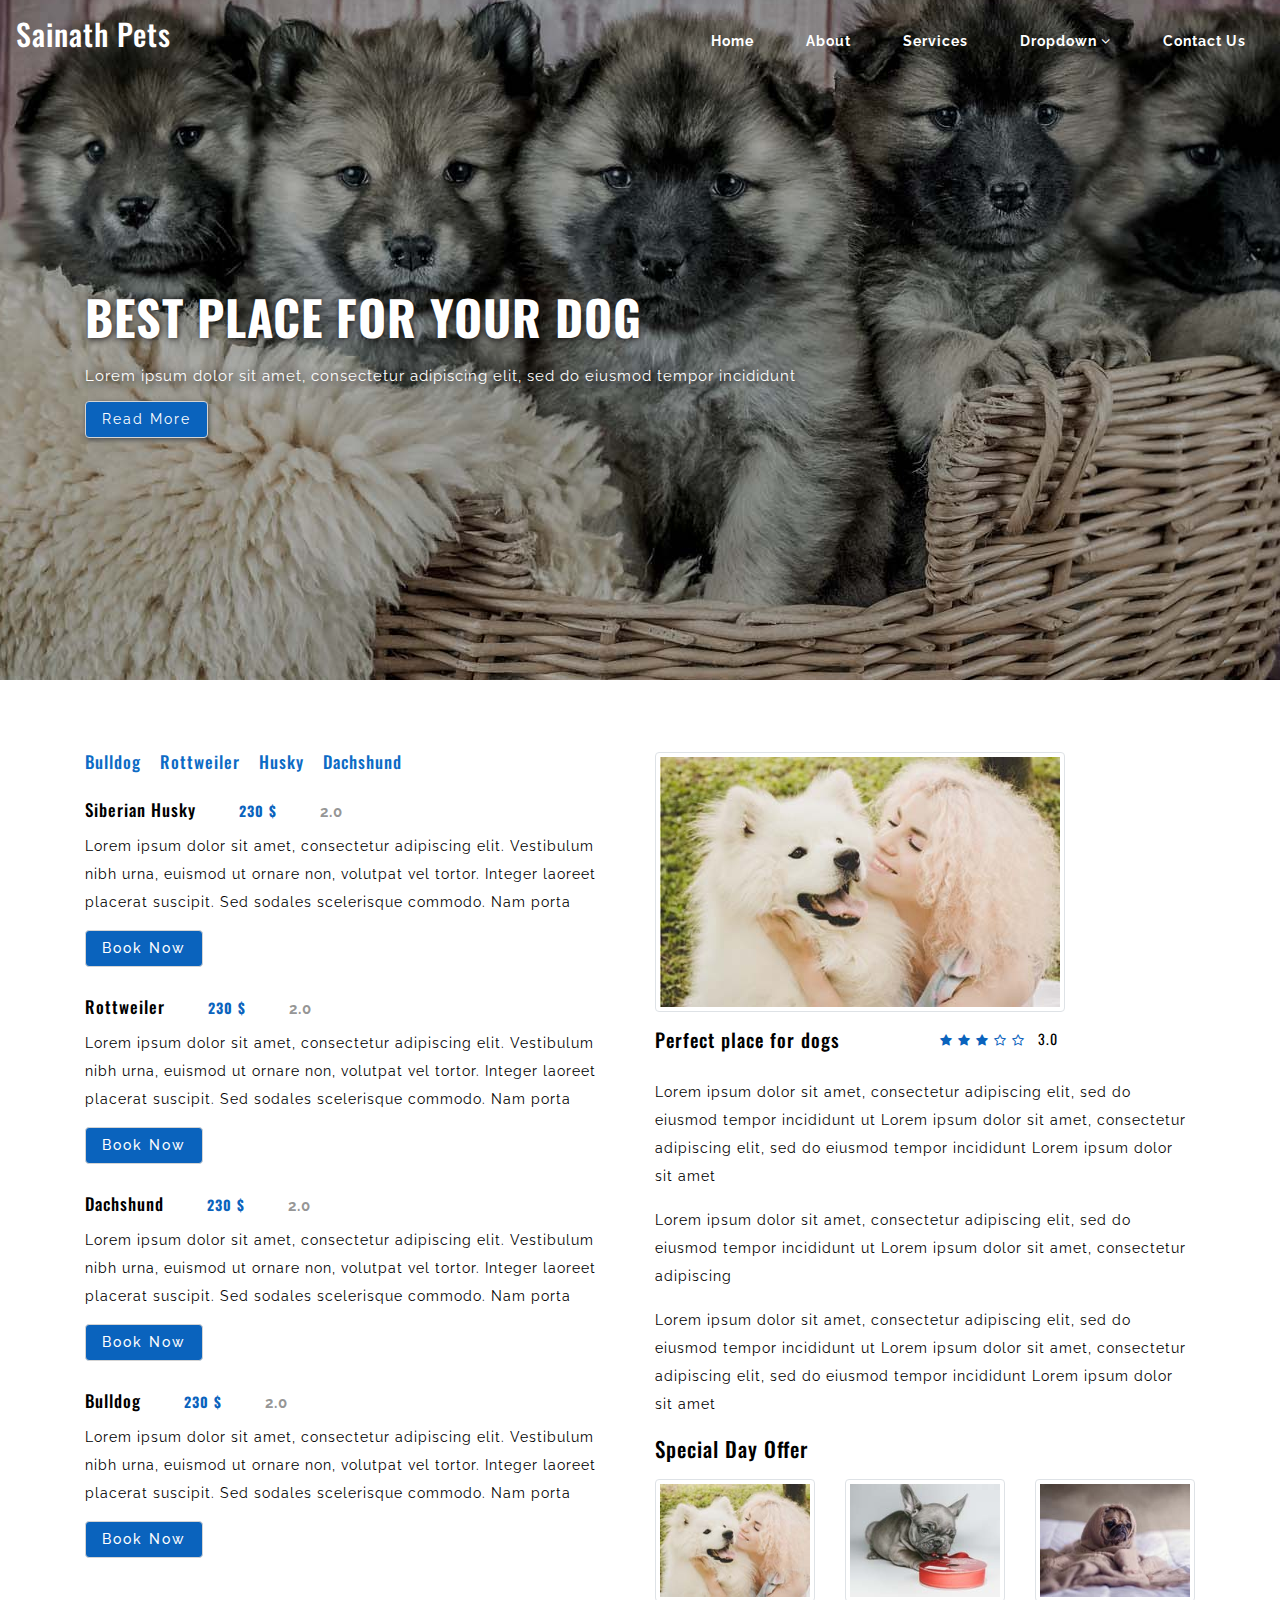
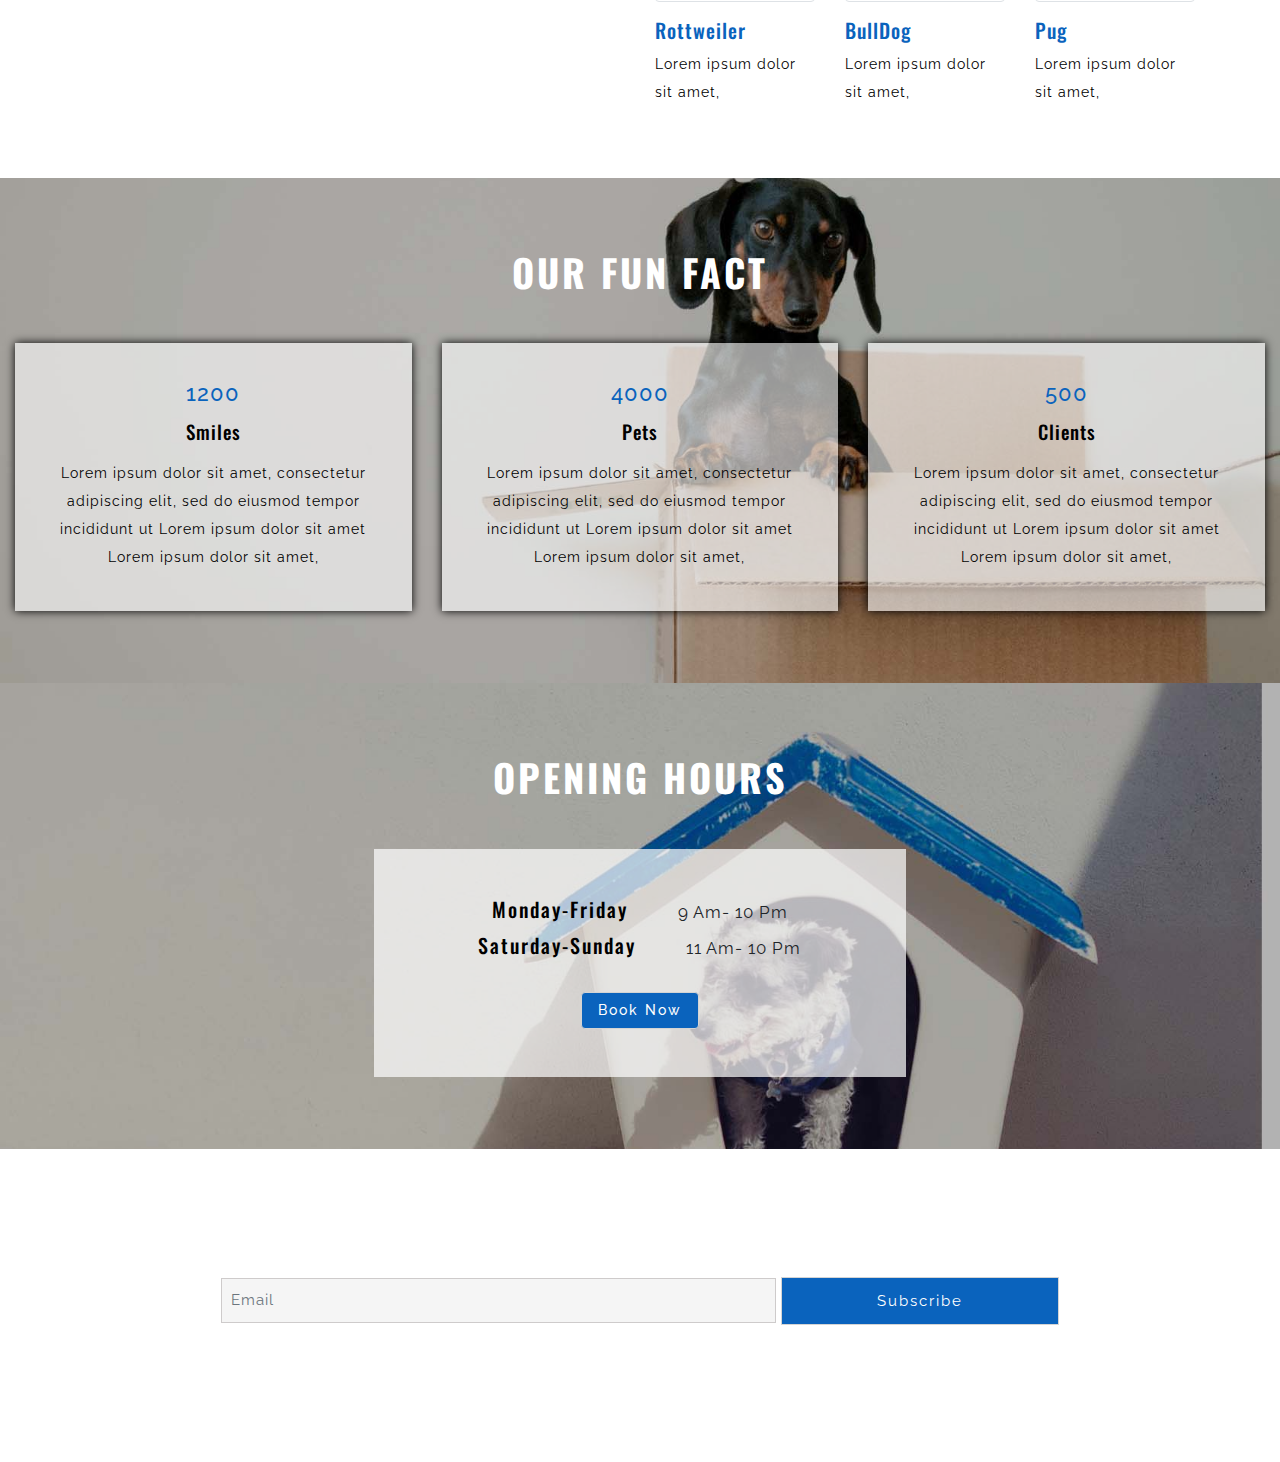
<file: index.html>
<html><head>
    <meta charset="utf-8">
    <meta name="viewport" content="width=device-width, initial-scale=1.0">
	<title>Title Here</title>

    <!-- HTML5 shim, for IE6-8 support of HTML5 elements. All other JS at the end of file. -->
    <!--[if lt IE 9]>
      <script src="js/html5shiv.js"></script>
      <script src="js/respond.min.js"></script>
    <![endif]-->

    <!--headerIncludes-->
    <!-- Custom Theme files -->
	<link href="./bundles/css/bootstrap.min.css" rel="stylesheet" type="text/css" media="all">
    <link href="./bundles/css/font-awesome.min.css" rel="stylesheet">
    <!-- font-awesome icons -->
      <link rel="stylesheet" href="./bundles/css/style.css" type="text/css" media="all">
    <!-- //Custom Theme files -->
    <!-- online-fonts -->
    <link href="//fonts.googleapis.com/css?family=Oswald:300,400,500,600" rel="stylesheet">
    <link href="//fonts.googleapis.com/css?family=Raleway:300,400,500,700" rel="stylesheet">
    <!-- //online-fonts -->

</head>

<body>

    <div id="page" class="page">
    <!-- //banner -->
    <!--about -->
    
    <!--//about -->
    <!--States-->
    
    <!--//States-->
    <!--Our team-->
    
    <!--//Our team-->
    <!--Opening Times-->
    
    <!--Opening Times-->
    <!--Footer -->
    
    
    <!-- //Footer --><div class="header-outs editContent" id="home" style="outline: none; cursor: inherit;">
      <div class="header-w3layouts">
        <!--//navigation section -->
        <!-- nav -->
        <nav>
          <div id="logo">
            <h1><a class="editContent" href="index.html" style="outline: none; cursor: inherit;">Sainath Pets</a></h1>
          </div>
          <label for="drop" class="toggle">Menu</label>
          <input type="checkbox" id="drop">
          <ul class="menu mt-2">
            <li class="active"><a href="index.html" style="outline: none; cursor: inherit;">Home</a></li>
            <li class="mx-lg-3 mx-md-2 my-md-0 my-1"><a href="about.html">About</a></li>
            <li><a href="services.html" style="outline: none; cursor: inherit;">Services</a></li>
            <li class="mx-lg-3 mx-md-2 my-md-0 my-1">
              <!-- First Tier Drop Down -->
              <label for="drop-2" class="toggle toogle-2">Dropdown <span class="fa fa-angle-down" aria-hidden="true" style="outline: none; cursor: inherit;"></span>
              </label>
              <a href="#" style="outline: none; cursor: inherit;">Dropdown <span class="fa fa-angle-down" aria-hidden="true" style="outline: none; cursor: inherit;"></span></a>
              <input type="checkbox" id="drop-2">
              <ul>
                <li><a href="gallery.html" class="drop-text" style="outline: none; cursor: inherit;">Gallery</a></li>
                <li><a href="booking.html" class="drop-text" style="outline: none; cursor: inherit;">Booking</a></li>
              </ul>
            </li>
            <li><a href="contact.html">Contact Us</a></li>
          </ul>
        </nav>
        <!-- //nav -->
      </div>
      <div class="slider">
        <div class="slider-img header11">
          <div class="container">
            <div class="slider-info ">
              <h5 class="editContent">Best place for your dog</h5>
              <div class="bottom-info">
                <p class="editContent">Lorem ipsum dolor sit amet, consectetur adipiscing elit, sed do eiusmod tempor incididunt</p>
              </div>
              <div class="outs_more-buttn">
                <a href="about.html" class="btn" style="outline: none; cursor: inherit;">Read More</a>
              </div>
            </div>
          </div>
        </div>
        <!-- This is here just to demonstrate the callbacks -->
        <!-- <ul class="events">
          <li>Example 4 callback events</li>
          </ul>-->
        <div class="clearfix"></div>
      </div>
    </div>
    <!-- //banner -->
    <!--about -->
    <section class="about py-lg-4 py-md-3 py-sm-3 py-3 editContent" id="about">
      <div class="container py-lg-5 py-md-5 py-sm-4 py-4">
        <div class="row w3pvt-abt-info ">
          <div class="col-lg-6 info-sub-w3 pb-lg-3 pb-md-2 pb-2 editContent">
            <div class="list-text-grid mb-lg-4 mb-3">
              <ul>
                <li>
                  <h4 class="editContent" style="outline: none; cursor: inherit;">Bulldog</h4>
                </li>
                <li>
                  <h4 class="editContent" style="outline: none; cursor: inherit;">Rottweiler</h4>
                </li>
                <li>
                  <h4 class="editContent" style="outline: none; cursor: inherit;">Husky</h4>
                </li>
                <li>
                  <h4 class="editContent" style="outline: none; cursor: inherit;">Dachshund</h4>
                </li>
              </ul>
            </div>
            <div class="luxury-list-rom">
              <div class="rooms-w3pvt-left">
                <ul class="mb-2">
                  <li>
                    <h4 class="editContent" style="outline: none; cursor: inherit;">Siberian Husky</h4>
                  </li>
                  <li>
                    <h6 class="editContent" style="outline: none; cursor: inherit;">230 $</h6>
                  </li>
                  <li><span class="editContent" style="outline: none; cursor: inherit;">2.0</span>
                  </li>
                </ul>
                <p class="editContent" style="outline: none; cursor: inherit;">Lorem ipsum dolor sit amet, consectetur adipiscing elit. Vestibulum nibh urna, euismod ut ornare non, volutpat vel tortor. Integer laoreet placerat suscipit. Sed sodales scelerisque commodo. Nam porta</p>
                <div class="outs_more-book">
                  <a href="booking.html" class="btn" style="outline: none; cursor: inherit;">Book now</a>
                </div>
              </div>
              <div class="rooms-w3pvt-left">
                <ul class="mb-2">
                  <li>
                    <h4 class="editContent" style="outline: none; cursor: inherit;">Rottweiler</h4>
                  </li>
                  <li>
                    <h6 class="editContent">230 $</h6>
                  </li>
                  <li><span class="editContent" style="outline: none; cursor: inherit;">2.0</span>
                  </li>
                </ul>
                <p class="editContent">Lorem ipsum dolor sit amet, consectetur adipiscing elit. Vestibulum nibh urna, euismod ut ornare non, volutpat vel tortor. Integer laoreet placerat suscipit. Sed sodales scelerisque commodo. Nam porta</p>
                <div class="outs_more-book">
                  <a href="booking.html" class="btn" style="outline: none; cursor: inherit;">Book now</a>
                </div>
              </div>
              <div class="rooms-w3pvt-left ">
                <ul class="mb-2">
                  <li>
                    <h4 class="editContent" style="outline: none; cursor: inherit;">Dachshund</h4>
                  </li>
                  <li>
                    <h6 class="editContent" style="outline: none; cursor: inherit;">230 $</h6>
                  </li>
                  <li><span class="editContent" style="outline: none; cursor: inherit;">2.0</span>
                  </li>
                </ul>
                <p class="editContent" style="outline: none; cursor: inherit;">Lorem ipsum dolor sit amet, consectetur adipiscing elit. Vestibulum nibh urna, euismod ut ornare non, volutpat vel tortor. Integer laoreet placerat suscipit. Sed sodales scelerisque commodo. Nam porta</p>
                <div class="outs_more-book">
                  <a href="booking.html" class="btn" style="outline: none; cursor: inherit;">Book now</a>
                </div>
              </div>
              <div class="rooms-w3pvt-left">
                <ul class="mb-2">
                  <li>
                    <h4 class="editContent" style="outline: none; cursor: inherit;">Bulldog</h4>
                  </li>
                  <li>
                    <h6 class="editContent" style="outline: none; cursor: inherit;">230 $</h6>
                  </li>
                  <li><span class="editContent" style="outline: none; cursor: inherit;">2.0</span>
                  </li>
                </ul>
                <p class="editContent">Lorem ipsum dolor sit amet, consectetur adipiscing elit. Vestibulum nibh urna, euismod ut ornare non, volutpat vel tortor. Integer laoreet placerat suscipit. Sed sodales scelerisque commodo. Nam porta</p>
                <div class="outs_more-book">
                  <a href="booking.html" class="btn" style="outline: none; cursor: inherit;">Book now</a>
                </div>
              </div>
            </div>
          </div>
          <div class="col-lg-6 w3pvt-left-side-img editContent">
            <img src="bundles/images/ab1.jpg" class="img-thumbnail" alt="">
            <div class="row abt-sub-w3pvt-txt">
              <div class="col-sm-6 jst-wthree-text pl-0">
                <h5 class="editContent" style="outline: none; cursor: inherit;">Perfect place for dogs
                </h5>
              </div>
              <div class="col-sm-6 customer-rev  editContent" style="outline: none; cursor: inherit;">
                <ul>
                  <li>
                    <a href="#">
                      <span class="fa fa-star" aria-hidden="true" style="outline: none; cursor: inherit;"></span>
                      <span class="fa fa-star" aria-hidden="true" style="outline: none; cursor: inherit;"></span>
                      <span class="fa fa-star" aria-hidden="true" style="outline: none; cursor: inherit;"></span>
                      <span class="fa fa-star-o" aria-hidden="true" style="outline: none; cursor: inherit;"></span>
                      <span class="fa fa-star-o" aria-hidden="true" style="outline: none; cursor: inherit;"></span>
                      <h6 class="editContent" style="outline: none; cursor: inherit;">3.0</h6>
                    </a>
                  </li>
                </ul>
              </div>
            </div>
            <p class="editContent">Lorem ipsum dolor sit amet, consectetur adipiscing elit, sed do eiusmod tempor incididunt ut
              Lorem ipsum dolor sit amet, consectetur adipiscing elit, sed do eiusmod tempor incididunt
              Lorem ipsum dolor sit amet
            </p>
            <p class="mt-3 editContent" style="outline: none; cursor: inherit;">Lorem ipsum dolor sit amet, consectetur adipiscing elit, sed do eiusmod tempor incididunt ut
              Lorem ipsum dolor sit amet, consectetur adipiscing 
            </p>
            <p class="mt-3 editContent" style="outline: none; cursor: inherit;">Lorem ipsum dolor sit amet, consectetur adipiscing elit, sed do eiusmod tempor incididunt ut
              Lorem ipsum dolor sit amet, consectetur adipiscing elit, sed do eiusmod tempor incididunt
              Lorem ipsum dolor sit amet
            </p>
            <div class="list-off-slider">
              <h5 class="editContent" style="outline: none; cursor: inherit;">Special Day Offer</h5>
            </div>
            <div class="row food-list-menu">
              <div class="col-lg-4 col-md-4 col-sm-4 food-items-slider editContent" style="outline: none; cursor: inherit;">
                <img src="bundles/images/aa1.jpg" class="img-thumbnail" alt="" style="outline: none; cursor: inherit;">
                <div class="slider-room-info pt-md-3 pt-2">
                  <h6 class="pb-2 editContent" style="outline: none; cursor: inherit;">Rottweiler</h6>
                  <p class="editContent" style="outline: none; cursor: inherit;">Lorem ipsum dolor sit amet,</p>
                </div>
              </div>
              <div class="col-lg-4 col-md-4 col-sm-4 food-items-slider editContent" style="outline: none; cursor: inherit;">
                <img src="bundles/images/aa2.jpg" class="img-thumbnail" alt="" style="outline: none; cursor: inherit;">
                <div class="slider-room-info pt-md-3 pt-2">
                  <h6 class="pb-2 editContent" style="outline: none; cursor: inherit;">BullDog</h6>
                  <p>Lorem ipsum dolor sit amet,</p>
                </div>
              </div>
              <div class="col-lg-4 col-md-4 col-sm-4 food-items-slider editContent" style="outline: none; cursor: inherit;">
                <img src="bundles/images/aa3.jpg" class="img-thumbnail" alt="" style="outline: none; cursor: inherit;">
                <div class="slider-room-info pt-md-3 pt-2">
                  <h6 class="pb-2 editContent" style="outline: none; cursor: inherit;">Pug</h6>
                  <p class="editContent" style="outline: none; cursor: inherit;">Lorem ipsum dolor sit amet,</p>
                </div>
              </div>
            </div>
          </div>
        </div>
      </div>
    </section>
    <!--//about -->
    <!--States-->
    <section class="stats py-lg-4 py-md-3 py-sm-3 py-3 header11">
      <div class="container-fluid py-lg-5 py-md-4 py-sm-4 py-3">
        <h3 class="title clr text-center mb-lg-5 mb-md-4 mb-sm-4 mb-3 editContent" style="outline: none; cursor: inherit;">Our Fun Fact</h3>
        <div class="stats-info row text-center">
          <div class="col-lg-4 col-md-4 stats-grid stats-grid-1 editContent">
            <div class="register-left-w3pvt editContent">
              <div class="editContent counter" style="outline: none; cursor: inherit;">1200</div>
              <div class="stat-info pt-lg-3 pt-md-3 pt-sm-3 pt-3">
                <h4 class="editContent" style="outline: none; cursor: inherit;">Smiles</h4>
                <p class="editContent mt-3" style="outline: none; cursor: inherit;">Lorem ipsum dolor sit amet, consectetur adipiscing elit, sed do eiusmod tempor
                  incididunt ut Lorem ipsum dolor sit amet Lorem ipsum dolor sit amet,
                </p>
              </div>
            </div>
          </div>
          <div class="col-lg-4 col-md-4  stats-grid stats-grid-2 editContent">
            <div class="register-left-w3pvt editContent">
              <div class="counter editContent" style="outline: none; cursor: inherit;">4000</div>
              <div class="stat-info pt-lg-3 pt-md-3 pt-sm-3 pt-3">
                <h4 class="editContent" style="outline: none; cursor: inherit;">Pets</h4>
                <p class="editContent mt-3">Lorem ipsum dolor sit amet, consectetur adipiscing elit, sed do eiusmod tempor
                  incididunt ut Lorem ipsum dolor sit amet Lorem ipsum dolor sit amet,
                </p>
              </div>
            </div>
          </div>
          <div class="col-lg-4 col-md-4 stats-grid stats-grid-3 editContent" style="outline: none; cursor: inherit;">
            <div class="register-left-w3pvt editContent" style="outline: none; cursor: inherit;">
              <div class="editContent counter" style="outline: none; cursor: inherit;">500</div>
              <div class="stat-info pt-lg-3 pt-md-3 pt-sm-3 pt-3">
                <h4 class="editContent" style="outline: none; cursor: inherit;">Clients</h4>
                <p class="editContent mt-3" style="outline: none; cursor: inherit;">Lorem ipsum dolor sit amet, consectetur adipiscing elit, sed do eiusmod tempor
                  incididunt ut Lorem ipsum dolor sit amet Lorem ipsum dolor sit amet,
                </p>
              </div>
            </div>
          </div>
        </div>
      </div>
    </section>
    <!--//States-->
    <!--Our team-->
    
    <!--//Our team-->
    <!--Opening Times-->
    <section class="book-table-w3pvt py-lg-4 py-md-3 py-sm-3 py-3 header11">
      <div class="container py-lg-5 py-md-5 py-sm-4 py-4">
        <h3 class="title clr text-center mb-lg-5 mb-md-4 mb-sm-4 mb-3 editContent" style="outline: none; cursor: inherit;">Opening Hours</h3>
        <div class="booking-list text-center editContent">
          <div class="wls-hours-list ">
            <ul>
              <li>
                <h5 class="editContent"> Monday-Friday</h5>
              </li>
              <li>
                <p class="editContent" style="outline: none; cursor: inherit;">9 Am- 10 Pm</p>
              </li>
            </ul>
          </div>
          <div class="wls-hours-list mt-2">
            <ul>
              <li>
                <h5 class="editContent"> Saturday-Sunday</h5>
              </li>
              <li>
                <p class="editContent" style="outline: none; cursor: inherit;">11 Am- 10 Pm</p>
              </li>
            </ul>
          </div>
          <div class="outs_more-book mt-3">
            <a href="booking.html" class="btn" style="outline: none; cursor: inherit;">Book now</a>
          </div>
        </div>
      </div>
    </section>
    <!--Opening Times-->
    <!--Footer -->
    <section class="buttom-footer py-lg-4 py-md-3 py-sm-3 py-3 editContent">
      <div class="container py-lg-5 py-md-5 py-sm-4 py-4">
        <div class="state-us mb-lg-4 mb-md-3 mb-3 text-center">
          
        </div>
        <div class="sub-para text-center">
          
        </div>
        <form action="#" method="post">
          <div class="subscribe-form text-center">
            <div class="form-group fill-all-form editContent" style="outline: none; cursor: inherit;">
              <input type="email" class="form-control" placeholder="Email" required="">
              <button type="submit" class="click-me btn" style="outline: none; cursor: inherit;">Subscribe</button>
            </div>
          </div>
        </form>
        <div class="pt-lg-5 pt-md-4 pt-sm-3 pt-3">
          <div class="row footer-w3pvt-grids ">
            <div class="col-lg-6 col-md-6 wthree-left-right editContent">
              
              <div class="bottom-para">
                
              </div>
            </div>
            <div class="col-lg-3 col-md-3 wthree-left-right editContent">
              
              <div class="bottom-para ">
                
              </div>
            </div>
            <div class="wthree-left-right col-lg-3 col-md-3 editContent">
              
              <div class="bottom-para ">
                
              </div>
            </div>
          </div>
        </div>
      </div>
    </section>
    <footer>
      
    </footer>
    <!-- //Footer --></div><!-- /#page -->



</body></html>
</file>
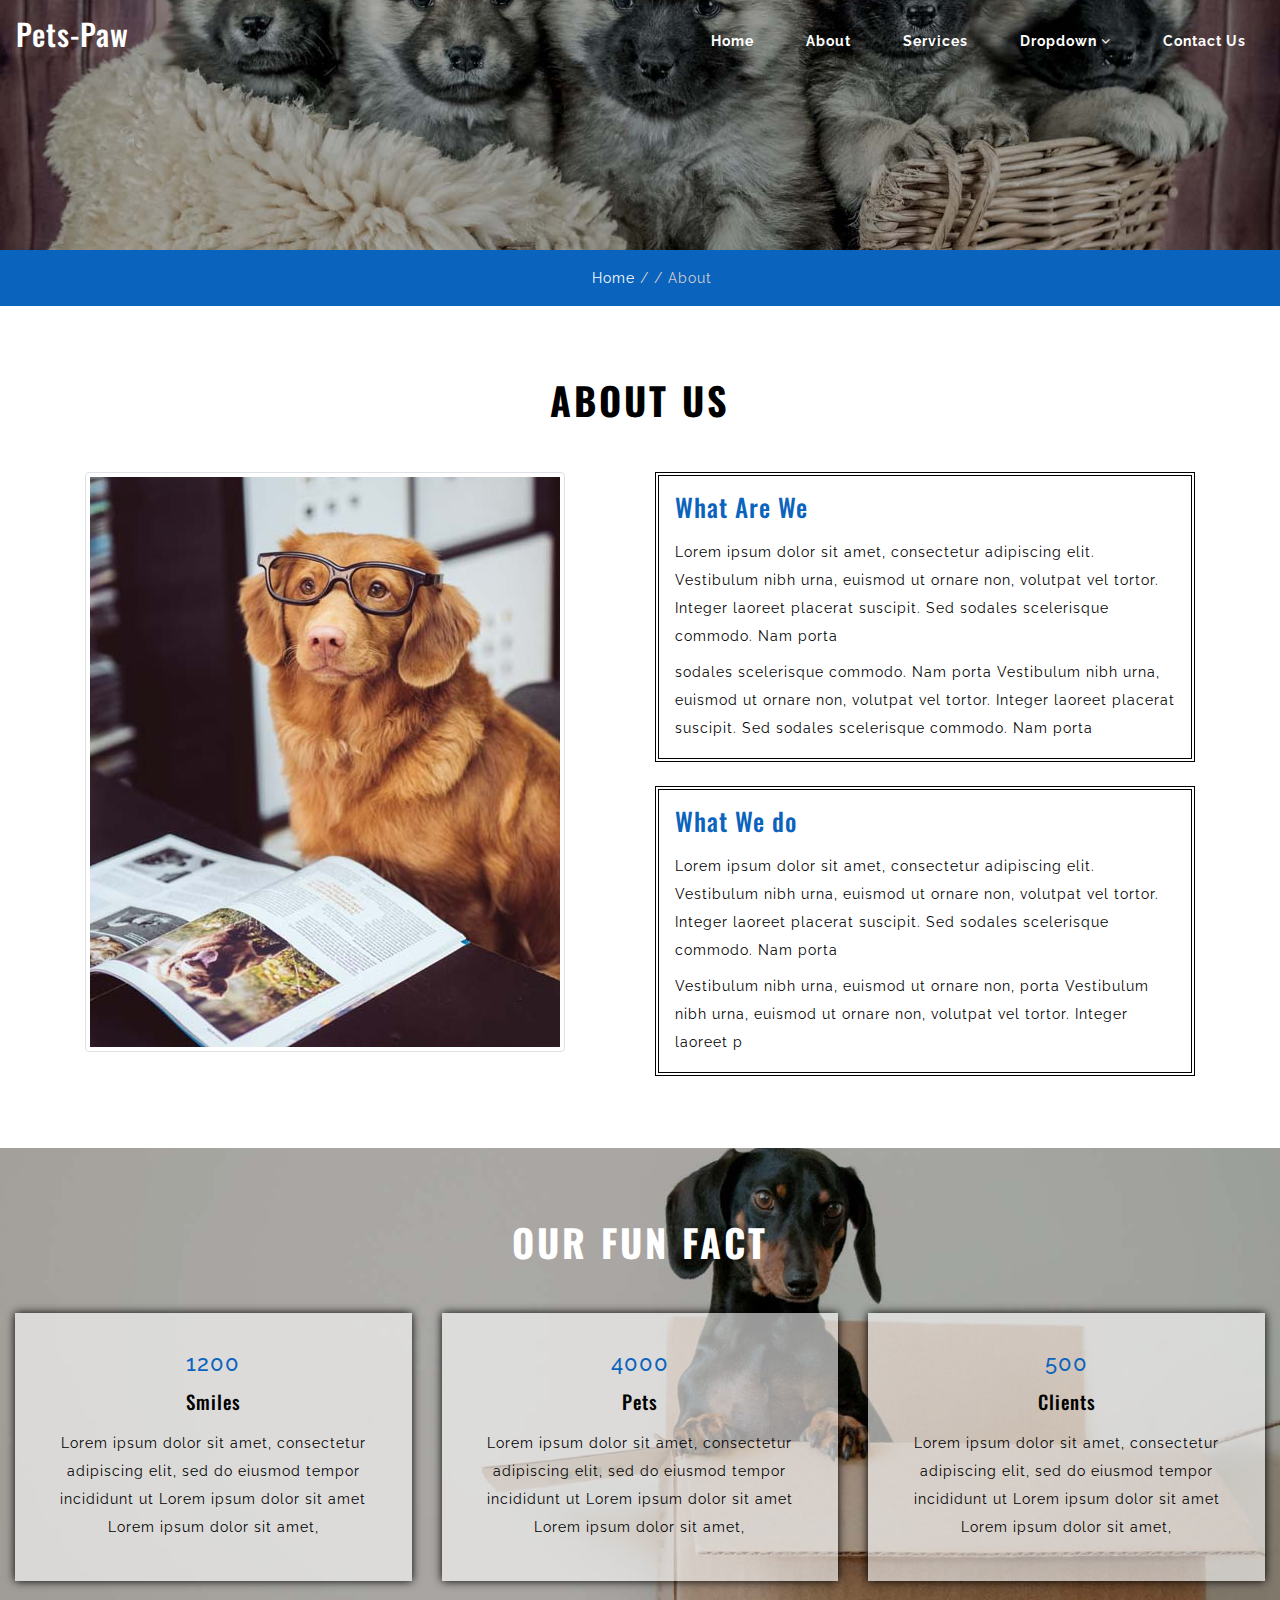
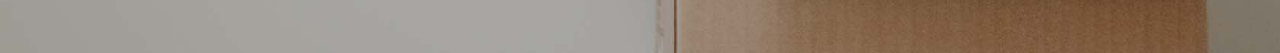
<file: about.html>
<html><head>
    <meta charset="utf-8">
    <meta name="viewport" content="width=device-width, initial-scale=1.0">
	<title>Title Here</title>

    <!-- HTML5 shim, for IE6-8 support of HTML5 elements. All other JS at the end of file. -->
    <!--[if lt IE 9]>
      <script src="js/html5shiv.js"></script>
      <script src="js/respond.min.js"></script>
    <![endif]-->

    <!--headerIncludes-->
    <!-- Custom Theme files -->
	<link href="./bundles/css/bootstrap.min.css" rel="stylesheet" type="text/css" media="all">
    <link href="./bundles/css/font-awesome.min.css" rel="stylesheet">
    <!-- font-awesome icons -->
      <link rel="stylesheet" href="./bundles/css/style.css" type="text/css" media="all">
    <!-- //Custom Theme files -->
    <!-- online-fonts -->
    <link href="//fonts.googleapis.com/css?family=Oswald:300,400,500,600" rel="stylesheet">
    <link href="//fonts.googleapis.com/css?family=Raleway:300,400,500,700" rel="stylesheet">
    <!-- //online-fonts -->

</head>

<body>

    <div id="page" class="page">
    <!-- //banner -->
    <!--about -->
    
    <!--//about -->
    <!--States-->
    
    <!--//States-->
    <!--Our team-->
    
    <!--//Our team-->
    <!--Opening Times-->
    
    <!--Opening Times-->
    <!--Footer -->
    
    
    <!-- //Footer -->
    <!-- //banner -->
    <!--about -->
    
    <!--//about -->
    <!--States-->
    
    <!--//States-->
    <!--Our team-->
    
    <!--//Our team-->
    <!--Opening Times-->
    
    <!--Opening Times-->
    <!--Footer -->
    
    
    <!-- //Footer --><!--headder-->
    <div class="header-outs inner_page-banner header11" id="home">
      <div class="header-w3layouts">
        <!--//navigation section -->
        <!-- nav -->
        <nav>
          <div id="logo">
            <h1><a class="editContent" href="index.html" style="outline: none; cursor: inherit;">Pets-Paw</a></h1>
          </div>
          <label for="drop" class="toggle">Menu</label>
          <input type="checkbox" id="drop">
          <ul class="menu mt-2">
            <li><a href="index.html" style="outline: none; cursor: inherit;">Home</a></li>
            <li class="mx-lg-3 mx-md-2 my-md-0 my-1 active"><a href="about.html">About</a></li>
            <li><a href="service.html">Services</a></li>
            <li class="mx-lg-3 mx-md-2 my-md-0 my-1">
              <!-- First Tier Drop Down -->
              <label for="drop-2" class="toggle toogle-2">Dropdown <span class="fa fa-angle-down" aria-hidden="true" style="outline: none; cursor: inherit;"></span>
              </label>
              <a href="#" style="outline: none; cursor: inherit;">Dropdown <span class="fa fa-angle-down" aria-hidden="true" style="outline: none; cursor: inherit;"></span></a>
              <input type="checkbox" id="drop-2">
              <ul>
                <li><a href="gallery.html" class="drop-text" style="outline: none; cursor: inherit;">Gallery</a></li>
                <li><a href="booking.html" class="drop-text" style="outline: none; cursor: inherit;">Booking</a></li>
              </ul>
            </li>
            <li><a href="contact.html" style="outline: none; cursor: inherit;">Contact Us</a></li>
          </ul>
        </nav>
        <!-- //nav -->
      </div>
    </div>
    <!--//headder-->
    <!-- short -->
    <div class="using-border py-3 editContent">
      <div class="inner_breadcrumb ml-4">
        <ul class="short_ls">
          <li>
            <a href="index.html" class="editContent" style="outline: none; cursor: inherit;">Home</a>
            <span class="editContent" style="outline: none; cursor: inherit;">/ /</span>
          </li>
          <li class="editContent" style="outline: none; cursor: inherit;">About</li>
        </ul>
      </div>
    </div>
    <!-- //short-->
    <!--about-->
    <!--about-one-->
    <section class="about-inner py-lg-4 py-md-3 py-sm-3 py-3 editContent">
      <div class="container py-lg-5 py-md-4 py-sm-4 py-3">
        <h3 class="title text-center mb-lg-5 mb-md-4 mb-sm-4 mb-3 editContent">About Us</h3>
        <div class="row">
          <div class="col-lg-6 w3layouts-left-side-img editContent">
            <img src="bundles/images/11.jpg" class="img-thumbnail" alt="">
          </div>
          <div class="col-lg-6 w3layouts-right-side-img editContent">
            <div class="abut-inner-wls-head editContent">
              <h4 class="pb-3 editContent" style="outline: none; cursor: inherit;">What Are We</h4>
              <p class="editContent">Lorem ipsum dolor sit amet, consectetur adipiscing elit. Vestibulum nibh urna, euismod ut ornare non, volutpat vel tortor. Integer laoreet placerat suscipit. Sed sodales scelerisque commodo. Nam porta</p>
              <p class="pt-2 editContent" style="outline: none; cursor: inherit;">sodales scelerisque commodo. Nam porta Vestibulum nibh urna, euismod ut ornare non, volutpat vel tortor. Integer laoreet placerat suscipit. Sed sodales scelerisque commodo. Nam porta</p>
            </div>
            <div class="abut-inner-wls-head mt-lg-4 mt-md-3 mt-3 editContent">
              <h4 class="pb-3 editContent" style="outline: none; cursor: inherit;">What We do</h4>
              <p class="editContent" style="outline: none; cursor: inherit;">Lorem ipsum dolor sit amet, consectetur adipiscing elit. Vestibulum nibh urna, euismod ut ornare non, volutpat vel tortor. Integer laoreet placerat suscipit. Sed sodales scelerisque commodo. Nam porta</p>
              <p class="pt-2 editContent">Vestibulum nibh urna, euismod ut ornare non, porta Vestibulum nibh urna, euismod ut ornare non, volutpat vel tortor. Integer laoreet p</p>
              <div>
              </div>
            </div>
          </div>
        </div>
      </div>
    </section>
    <!--//about-->
    <!--States-->
    <section class="stats py-lg-4 py-md-3 py-sm-3 py-3 header11">
      <div class="container-fluid py-lg-5 py-md-4 py-sm-4 py-3">
        <h3 class="title clr text-center mb-lg-5 mb-md-4 mb-sm-4 mb-3 editContent" style="outline: none; cursor: inherit;">Our Fun Fact</h3>
        <div class="stats-info row text-center">
          <div class="col-lg-4 col-md-4 stats-grid stats-grid-1 editContent">
            <div class="register-left-w3pvt editContent">
              <div class="editContent counter">1200</div>
              <div class="stat-info pt-lg-3 pt-md-3 pt-sm-3 pt-3">
                <h4 class="editContent" style="outline: none; cursor: inherit;">Smiles</h4>
                <p class="editContent mt-3" style="outline: none; cursor: inherit;">Lorem ipsum dolor sit amet, consectetur adipiscing elit, sed do eiusmod tempor
                  incididunt ut Lorem ipsum dolor sit amet Lorem ipsum dolor sit amet,
                </p>
              </div>
            </div>
          </div>
          <div class="col-lg-4 col-md-4  stats-grid stats-grid-2 editContent">
            <div class="register-left-w3pvt editContent">
              <div class="counter editContent">4000</div>
              <div class="stat-info pt-lg-3 pt-md-3 pt-sm-3 pt-3">
                <h4 class="editContent" style="outline: none; cursor: inherit;">Pets</h4>
                <p class="editContent mt-3" style="outline: none; cursor: inherit;">Lorem ipsum dolor sit amet, consectetur adipiscing elit, sed do eiusmod tempor
                  incididunt ut Lorem ipsum dolor sit amet Lorem ipsum dolor sit amet,
                </p>
              </div>
            </div>
          </div>
          <div class="col-lg-4 col-md-4 stats-grid stats-grid-3 editContent" style="outline: none; cursor: inherit;">
            <div class="register-left-w3pvt editContent" style="outline: none; cursor: inherit;">
              <div class="editContent counter" style="outline: none; cursor: inherit;">500</div>
              <div class="stat-info pt-lg-3 pt-md-3 pt-sm-3 pt-3">
                <h4 class="editContent" style="outline: none; cursor: inherit;">Clients</h4>
                <p class="editContent mt-3" style="outline: none; cursor: inherit;">Lorem ipsum dolor sit amet, consectetur adipiscing elit, sed do eiusmod tempor
                  incididunt ut Lorem ipsum dolor sit amet Lorem ipsum dolor sit amet,
                </p>
              </div>
            </div>
          </div>
        </div>
      </div>
    </section>
    <!--//States-->
    <!--Footer -->
    
    <footer>
      
    </footer>
    <!-- //Footer --></div><!-- /#page -->



</body></html>
</file>
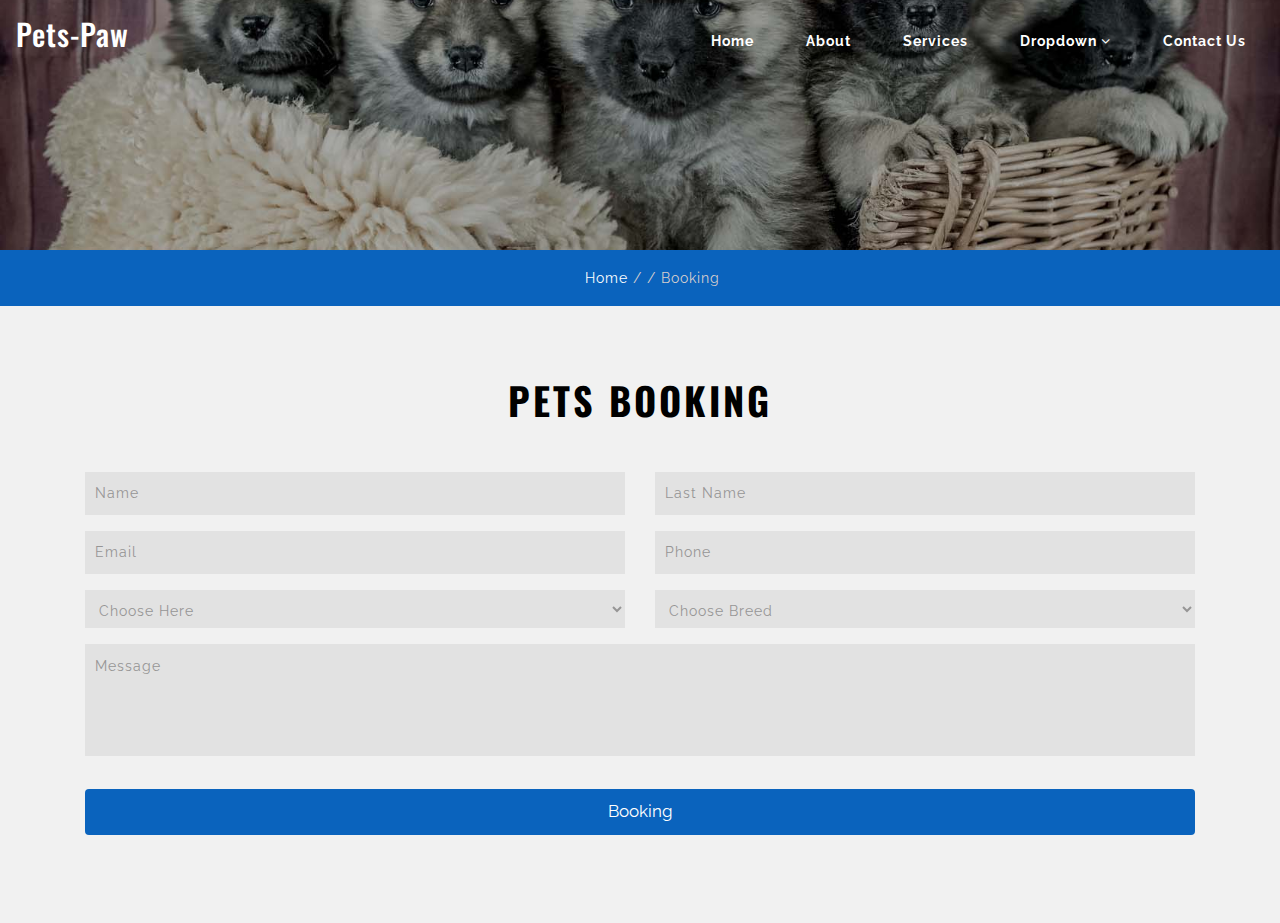
<file: booking.html>
<html><head>
    <meta charset="utf-8">
    <meta name="viewport" content="width=device-width, initial-scale=1.0">
	<title>Title Here</title>

    <!-- HTML5 shim, for IE6-8 support of HTML5 elements. All other JS at the end of file. -->
    <!--[if lt IE 9]>
      <script src="js/html5shiv.js"></script>
      <script src="js/respond.min.js"></script>
    <![endif]-->

    <!--headerIncludes-->
    <!-- Custom Theme files -->
	<link href="./bundles/css/bootstrap.min.css" rel="stylesheet" type="text/css" media="all">
    <link href="./bundles/css/font-awesome.min.css" rel="stylesheet">
    <!-- font-awesome icons -->
      <link rel="stylesheet" href="./bundles/css/style.css" type="text/css" media="all">
    <!-- //Custom Theme files -->
    <!-- online-fonts -->
    <link href="//fonts.googleapis.com/css?family=Oswald:300,400,500,600" rel="stylesheet">
    <link href="//fonts.googleapis.com/css?family=Raleway:300,400,500,700" rel="stylesheet">
    <!-- //online-fonts -->

</head>

<body>

    <div id="page" class="page">
    <!-- //banner -->
    <!--about -->
    
    <!--//about -->
    <!--States-->
    
    <!--//States-->
    <!--Our team-->
    
    <!--//Our team-->
    <!--Opening Times-->
    
    <!--Opening Times-->
    <!--Footer -->
    
    
    <!-- //Footer -->
    <!-- //banner -->
    <!--about -->
    
    <!--//about -->
    <!--States-->
    
    <!--//States-->
    <!--Our team-->
    
    <!--//Our team-->
    <!--Opening Times-->
    
    <!--Opening Times-->
    <!--Footer -->
    
    
    <!-- //Footer --><!--headder-->
    
    <!--//headder-->
    <!-- short -->
    
    <!-- //short-->
    <!--about-->
    <!--about-one-->
    
    <!--//about-->
    <!--States-->
    
    <!--//States-->
    <!--Footer -->
    
    
    <!-- //Footer --><!--headder-->
    
    <!--//headder-->
    <!-- short -->
    
    <!-- //short-->
    <!--about -->
    
    <!--//about -->
    <!--price-->
    
    <!--//price-->
    <!--Footer -->
   
    
    <!-- //Footer --><!--headder-->
    
    <!--//headder-->
    <!-- short -->
    
    <!-- //short-->
    <!--Gallery-->
	  
    <!--//Gallery-->
    <!--Footer -->
       
    
    <!-- //Footer --><!--headder-->
     <div class="header-outs inner_page-banner header11" id="home">
      <div class="header-w3layouts">
        <!--//navigation section -->
        <nav>
          <div id="logo">
            <h1><a class="editContent" href="index.html" style="outline: none; cursor: inherit;">Pets-Paw</a></h1>
          </div>
          <label for="drop" class="toggle">Menu</label>
          <input type="checkbox" id="drop">
          <ul class="menu mt-2">
            <li><a href="index.html" style="outline: none; cursor: inherit; outline-offset: -2px;">Home</a></li>
            <li class="mx-lg-3 mx-md-2 my-md-0 my-1"><a href="about.html">About</a></li>
            <li><a href="service.html">Services</a></li>
            <li class="mx-lg-3 mx-md-2 my-md-0 my-1 active">
              <!-- First Tier Drop Down -->
              <label for="drop-2" class="toggle toogle-2">Dropdown <span class="fa fa-angle-down" aria-hidden="true" style="outline: none; cursor: inherit;"></span>
              </label>
              <a href="#">Dropdown <span class="fa fa-angle-down" aria-hidden="true" style="outline: none; cursor: inherit;"></span></a>
              <input type="checkbox" id="drop-2">
              <ul>
                <li><a href="gallery.html" class="drop-text" style="outline: none; cursor: inherit;">Gallery</a></li>
                <li><a href="booking.html" class="drop-text" style="outline: none; cursor: inherit;">Booking</a></li>
              </ul>
            </li>
            <li><a href="contact.html">Contact Us</a></li>
          </ul>
        </nav>
        <div class="clearfix"> </div>
      </div>
    </div>
    <!-- //Navigation -->
    <!--//headder-->
    <!-- short -->
    <div class="using-border py-3 editContent">
      <div class="inner_breadcrumb ml-4">
        <ul class="short_ls">
          <li>
            <a href="index.html" class="editConten">Home</a>
            <span class="editContent" style="outline: none; cursor: inherit;">/ /</span>
          </li>
          <li class="editConten">Booking</li>
        </ul>
      </div>
    </div>
    <!-- //short-->
    <!--Book Table-->
    <section class="booking py-lg-4 py-md-3 py-sm-3 py-3 editContent">
      <div class="container py-lg-5 py-md-4 py-sm-4 py-3">
        <h3 class="title text-center mb-lg-5 mb-md-4 mb-sm-4 mb-3 editContent">Pets Booking</h3>
        <div class="reserved-table">
          <form action="#" method="post">
            <div class="row w3pvt-wls-contact-mid">
              <div class="col-lg-6 col-md-6 col-sm-6 form-group contact-forms editContent">
                <input type="text" class="form-control" placeholder="Name" required="">
              </div>
              <div class="col-lg-6 col-md-6 col-sm-6 form-group contact-forms editContent">
                <input type="text" class="form-control" placeholder="Last Name" required="">
              </div>
              <div class="col-lg-6 col-md-6 col-sm-6 form-group contact-forms editContent">
                <input type="email" class="form-control" placeholder="Email" required="">
              </div>
              <div class="col-lg-6 col-md-6 col-sm-6 form-group contact-forms editContent" style="outline: none; cursor: inherit;">
                <input type="text" class="form-control" placeholder="Phone" required="">
              </div>
              <div class="col-lg-6 col-md-6 col-sm-6 form-group contact-forms editContent">
                <select class="form-control buttom">
                  <option value="">
                    Choose Here
                  </option>
                  <option value="category2">Male</option>
                  <option value="category1">Female</option>
                  <option value="category1">Puppies</option>
                </select>
              </div>
              <div class="col-lg-6 col-md-6 col-sm-6 form-group contact-forms editContent">
                <select class="form-control buttom">
                  <option value="">
                    Choose Breed
                  </option>
                  <option value="category2">Siberian Husky</option>
                  <option value="category1">Rottweiler</option>
                  <option value="category1">Dachshund</option>
                  <option value="category2">Beagle</option>
                  <option value="category1">Bulldog</option>
                  <option value="category1">Poodle</option>
                </select>
              </div>
            </div>
            <div class="form-group contact-forms editContent">
              <textarea class="form-control" rows="3" placeholder="Message"></textarea>
            </div>
            <button type="submit" class="btn sent-butnn">Booking</button>
          </form>
        </div>
      </div>
    </section>
    <!--//Book Table-->
    <!--Footer -->
    
    <footer>
      
    </footer>
    <!-- //Footer --></div><!-- /#page -->



</body></html>
</file>
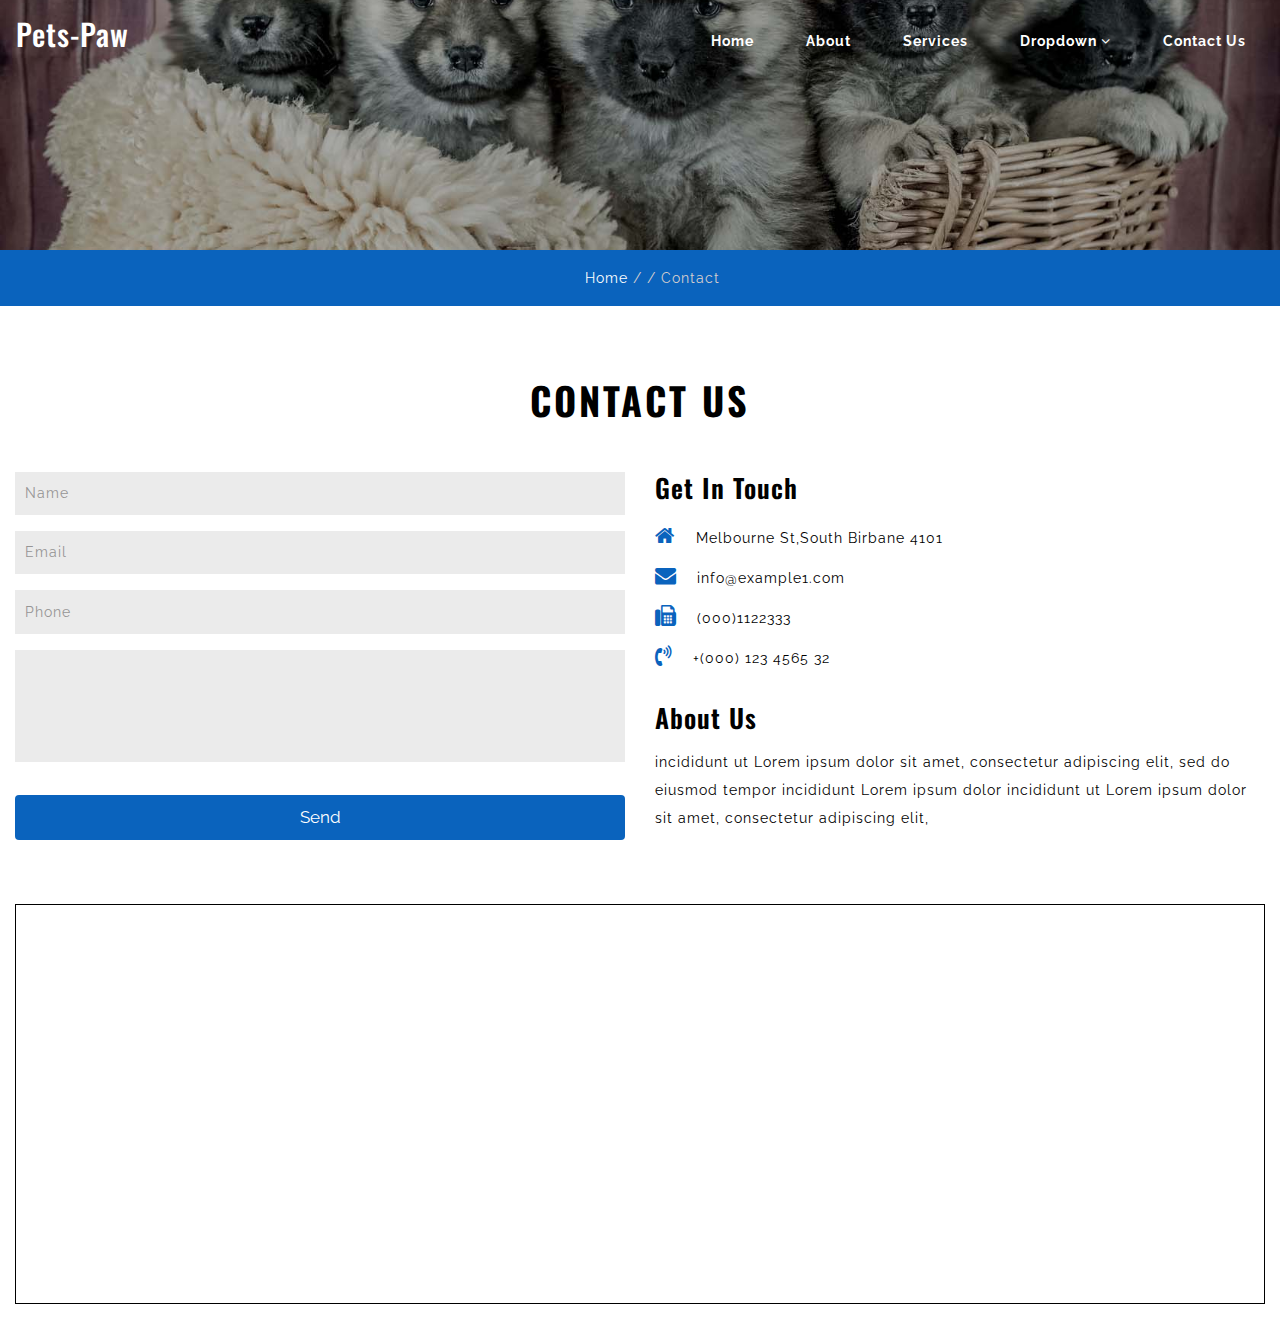
<file: contact.html>
<html><head>
    <meta charset="utf-8">
    <meta name="viewport" content="width=device-width, initial-scale=1.0">
	<title>Title Here</title>

    <!-- HTML5 shim, for IE6-8 support of HTML5 elements. All other JS at the end of file. -->
    <!--[if lt IE 9]>
      <script src="js/html5shiv.js"></script>
      <script src="js/respond.min.js"></script>
    <![endif]-->

    <!--headerIncludes-->
    <!-- Custom Theme files -->
	<link href="./bundles/css/bootstrap.min.css" rel="stylesheet" type="text/css" media="all">
    <link href="./bundles/css/font-awesome.min.css" rel="stylesheet">
    <!-- font-awesome icons -->
      <link rel="stylesheet" href="./bundles/css/style.css" type="text/css" media="all">
    <!-- //Custom Theme files -->
    <!-- online-fonts -->
    <link href="//fonts.googleapis.com/css?family=Oswald:300,400,500,600" rel="stylesheet">
    <link href="//fonts.googleapis.com/css?family=Raleway:300,400,500,700" rel="stylesheet">
    <!-- //online-fonts -->

</head>

<body>

    <div id="page" class="page">
    <!-- //banner -->
    <!--about -->
    
    <!--//about -->
    <!--States-->
    
    <!--//States-->
    <!--Our team-->
    
    <!--//Our team-->
    <!--Opening Times-->
    
    <!--Opening Times-->
    <!--Footer -->
    
    
    <!-- //Footer -->
    <!-- //banner -->
    <!--about -->
    
    <!--//about -->
    <!--States-->
    
    <!--//States-->
    <!--Our team-->
    
    <!--//Our team-->
    <!--Opening Times-->
    
    <!--Opening Times-->
    <!--Footer -->
    
    
    <!-- //Footer --><!--headder-->
    
    <!--//headder-->
    <!-- short -->
    
    <!-- //short-->
    <!--about-->
    <!--about-one-->
    
    <!--//about-->
    <!--States-->
    
    <!--//States-->
    <!--Footer -->
    
    
    <!-- //Footer --><!--headder-->
    
    <!--//headder-->
    <!-- short -->
    
    <!-- //short-->
    <!--about -->
    
    <!--//about -->
    <!--price-->
    
    <!--//price-->
    <!--Footer -->
   
    
    <!-- //Footer --><!--headder-->
    
    <!--//headder-->
    <!-- short -->
    
    <!-- //short-->
    <!--Gallery-->
	  
    <!--//Gallery-->
    <!--Footer -->
       
    
    <!-- //Footer --><!--headder-->
     
    <!-- //Navigation -->
    <!--//headder-->
    <!-- short -->
    
    <!-- //short-->
    <!--Book Table-->
    
    <!--//Book Table-->
    <!--Footer -->
    
    
    <!-- //Footer --><!--headder-->
    <div class="header-outs inner_page-banner header11" id="home">
      <div class="header-w3layouts">
        <!--//navigation section -->
        <!-- nav -->
        <nav>
          <div id="logo">
            <h1><a class="editContent" href="index.html" style="outline: none; cursor: inherit;">Pets-Paw</a></h1>
          </div>
          <label for="drop" class="toggle">Menu</label>
          <input type="checkbox" id="drop">
          <ul class="menu mt-2">
            <li><a href="index.html" style="outline: none; cursor: inherit;">Home</a></li>
            <li class="mx-lg-3 mx-md-2 my-md-0 my-1"><a href="about.html" style="outline: none; cursor: inherit;">About</a></li>
            <li><a href="service.html" style="outline: none; cursor: inherit;">Services</a></li>
            <li class="mx-lg-3 mx-md-2 my-md-0 my-1">
              <!-- First Tier Drop Down -->
              <label for="drop-2" class="toggle toogle-2">Dropdown <span class="fa fa-angle-down" aria-hidden="true" style="outline: none; cursor: inherit;"></span>
              </label>
              <a href="#" style="outline: none; cursor: inherit;">Dropdown <span class="fa fa-angle-down" aria-hidden="true" style="outline: none; cursor: inherit;"></span></a>
              <input type="checkbox" id="drop-2">
              <ul>
                <li><a href="gallery.html" class="drop-text" style="outline: none; cursor: inherit;">Gallery</a></li>
                <li><a href="booking.html" class="drop-text" style="outline: none; cursor: inherit;">Booking</a></li>
              </ul>
            </li>
            <li class="active"><a href="contact.html" style="outline: none; cursor: inherit;">Contact Us</a></li>
          </ul>
        </nav>
        <!-- //nav -->
      </div>
    </div>
    <!-- //Navigation -->
    <!--//headder-->
    <!-- short -->
    <div class="using-border py-3 editContent">
      <div class="inner_breadcrumb ml-4">
        <ul class="short_ls">
          <li>
            <a href="index.html" class="editConten">Home</a>
            <span class="editContent" style="outline: none; cursor: inherit;">/ /</span>
          </li>
          <li class="editContent" style="outline: none; cursor: inherit;">Contact</li>
        </ul>
      </div>
    </div>
    <!-- //short-->
    <!--contact -->
    <section class="contact py-lg-4 py-md-3 py-sm-3 py-3 editContent">
      <div class="container-fluid pt-lg-5 pt-md-4 pt-sm-4 pt-3">
        <h3 class="title text-center mb-lg-5 mb-md-4 mb-sm-4 mb-3 editContent" style="outline: none; cursor: inherit;">Contact Us</h3>
        <div class="row w3pvt-info-para">
          <!--contact-map -->
          <div class="col-lg-6 col-md-6 editContent" style="outline: none; cursor: inherit;">
            <form action="#" method="post">
              <div class="w3pvt-wls-contact-mid editContent" style="outline: none; cursor: inherit;">
                <div class="form-group contact-forms editContent" style="outline: none; cursor: inherit;">
                  <input type="text" class="form-control" placeholder="Name" required="">
                </div>
                <div class="form-group contact-forms editContent" style="outline: none; cursor: inherit;">
                  <input type="email" class="form-control" placeholder="Email" required="">
                </div>
                <div class="form-group contact-forms editContent" style="outline: none; cursor: inherit;">
                  <input type="text" class="form-control" placeholder="Phone" required=""> 
                </div>
                <div class="form-group contact-forms editContent" style="outline: none; cursor: inherit;">
                  <textarea class="form-control" rows="3" required=""></textarea>
                </div>
                <button type="submit" class="btn sent-butnn" style="outline: none; cursor: inherit;">Send</button>
              </div>
            </form>
          </div>
          <!--//contact-map -->
          <!--contact-form-->
          <div class="col-lg-6 col-md-6 contact-form editContent">
            <div class=" contact-list-grid">
              <h4 class="editContent" style="outline: none; cursor: inherit;"> Get In Touch </h4>
              <div class="footer_grid_left">
                <ul>
                  <li>
                    <span class="fa fa-home" aria-hidden="true" style="outline: none; cursor: inherit;"> </span>
                    <p class="editContent" style="outline: none; cursor: inherit;">Melbourne St,South Birbane 4101
                  </p></li>
                  <li>
                    <span class="fa fa-envelope" style="outline: none; cursor: inherit;"> </span>
                    <p><a href="mailto:info@example.com" class="editContent" style="outline: none; cursor: inherit;">info@example1.com</a> 
                    </p>
                  </li>
                  <li>
                    <span class="fa fa-fax" style="outline: none; cursor: inherit;"></span>
                    <p class="editContent" style="outline: none; cursor: inherit;">(000)1122333</p>
                  </li>
                  <li>
                    <span class="fa fa-volume-control-phone" aria-hidden="true" style="outline: none; cursor: inherit;"> </span>
                    <p class="editContent" style="outline: none; cursor: inherit;">+(000) 123 4565 32</p>
                  </li>
                </ul>
              </div>
            </div>
            <div class=" contact-list-grid mt-lg-4 mt-3">
              <h4 class="editContent" style="outline: none; cursor: inherit;">About Us </h4>
              <div class="contact-about">
                <p class="editContent" style="outline: none; cursor: inherit;">incididunt ut Lorem ipsum dolor sit amet, consectetur adipiscing elit, sed do eiusmod tempor incididunt Lorem ipsum dolor
                  incididunt ut Lorem ipsum dolor sit amet, consectetur adipiscing elit,
                </p>
              </div>
            </div>
          </div>
        </div>
        <div class="address_mail_footer_grids mt-lg-5 mt-md-4 mt-3">
          <iframe src="https://www.google.com/maps/embed?pb=!1m14!1m8!1m3!1d3539.812628729253!2d153.014155!3d-27.4750921!3m2!1i1024!2i768!4f13.1!3m3!1m2!1s0x6b915a0835840a2f%3A0xdd5e3f5c208dc0e1!2sMelbourne+St%2C+South+Brisbane+QLD+4101%2C+Australia!5e0!3m2!1sen!2sin!4v1492257477691"></iframe>
        </div>
        <!--//contact-map -->
      </div>
    </section>
    <!--//contact  -->
    <!--Footer -->
   
    <footer>
      
    </footer>
    <!-- //Footer --></div><!-- /#page -->



</body></html>
</file>
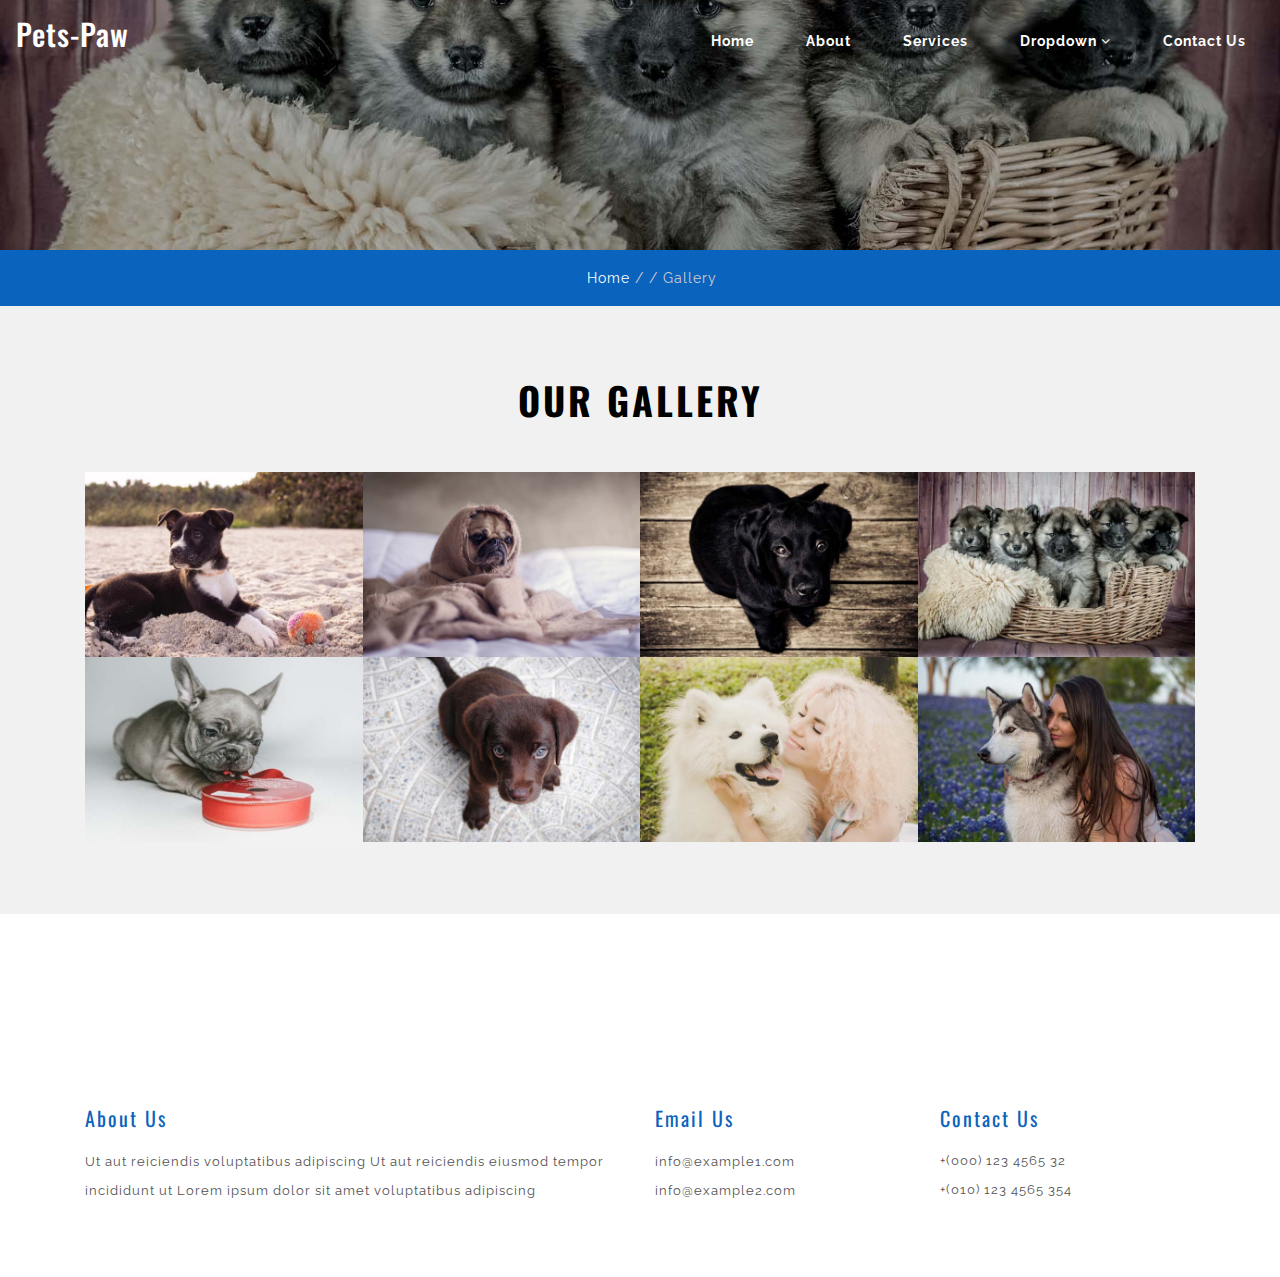
<file: gallery.html>
<html><head>
    <meta charset="utf-8">
    <meta name="viewport" content="width=device-width, initial-scale=1.0">
	<title>Title Here</title>

    <!-- HTML5 shim, for IE6-8 support of HTML5 elements. All other JS at the end of file. -->
    <!--[if lt IE 9]>
      <script src="js/html5shiv.js"></script>
      <script src="js/respond.min.js"></script>
    <![endif]-->

    <!--headerIncludes-->
    <!-- Custom Theme files -->
	<link href="./bundles/css/bootstrap.min.css" rel="stylesheet" type="text/css" media="all">
    <link href="./bundles/css/font-awesome.min.css" rel="stylesheet">
    <!-- font-awesome icons -->
      <link rel="stylesheet" href="./bundles/css/style.css" type="text/css" media="all">
    <!-- //Custom Theme files -->
    <!-- online-fonts -->
    <link href="//fonts.googleapis.com/css?family=Oswald:300,400,500,600" rel="stylesheet">
    <link href="//fonts.googleapis.com/css?family=Raleway:300,400,500,700" rel="stylesheet">
    <!-- //online-fonts -->

</head>

<body>

    <div id="page" class="page">
    <!-- //banner -->
    <!--about -->
    
    <!--//about -->
    <!--States-->
    
    <!--//States-->
    <!--Our team-->
    
    <!--//Our team-->
    <!--Opening Times-->
    
    <!--Opening Times-->
    <!--Footer -->
    
    
    <!-- //Footer -->
    <!-- //banner -->
    <!--about -->
    
    <!--//about -->
    <!--States-->
    
    <!--//States-->
    <!--Our team-->
    
    <!--//Our team-->
    <!--Opening Times-->
    
    <!--Opening Times-->
    <!--Footer -->
    
    
    <!-- //Footer --><!--headder-->
    
    <!--//headder-->
    <!-- short -->
    
    <!-- //short-->
    <!--about-->
    <!--about-one-->
    
    <!--//about-->
    <!--States-->
    
    <!--//States-->
    <!--Footer -->
    
    
    <!-- //Footer --><!--headder-->
    
    <!--//headder-->
    <!-- short -->
    
    <!-- //short-->
    <!--about -->
    
    <!--//about -->
    <!--price-->
    
    <!--//price-->
    <!--Footer -->
   
    
    <!-- //Footer --><!--headder-->
    <div class="header-outs inner_page-banner header11" id="home" style="outline: none; cursor: inherit;">
      <div class="header-w3layouts">
        <!-- nav -->
        <nav>
          <div id="logo">
            <h1><a class="editContent" href="index.html" style="outline: none; cursor: inherit;">Pets-Paw</a></h1>
          </div>
          <label for="drop" class="toggle">Menu</label>
          <input type="checkbox" id="drop">
          <ul class="menu mt-2">
            <li><a href="index.html" style="outline: none; cursor: inherit;">Home</a></li>
            <li class="mx-lg-3 mx-md-2 my-md-0 my-1"><a href="about.html" style="outline: none; cursor: inherit;">About</a></li>
            <li><a href="service.html" style="outline: none; cursor: inherit;">Services</a></li>
            <li class="mx-lg-3 mx-md-2 my-md-0 my-1 active">
              <!-- First Tier Drop Down -->
              <label for="drop-2" class="toggle toogle-2">Dropdown <span class="fa fa-angle-down" aria-hidden="true" style="outline: none; cursor: inherit;"></span>
              </label>
              <a href="#" style="outline: none; cursor: inherit;">Dropdown <span class="fa fa-angle-down" aria-hidden="true" style="outline: none; cursor: inherit;"></span></a>
              <input type="checkbox" id="drop-2">
              <ul>
                <li><a href="gallery.html" class="drop-text" style="outline: none; cursor: inherit;">Gallery</a></li>
                <li><a href="booking.html" class="drop-text" style="outline: none; cursor: inherit;">Booking</a></li>
              </ul>
            </li>
            <li><a href="contact.html" style="outline: none; cursor: inherit;">Contact Us</a></li>
          </ul>
        </nav>
        <!-- //nav -->
      </div>
    </div>
    <!--//headder-->
    <!-- short -->
    <div class="using-border py-3 editContent">
      <div class="inner_breadcrumb ml-4">
        <ul class="short_ls">
          <li>
            <a href="index.html" class="editContent" style="outline: none; cursor: inherit;">Home</a>
            <span class="editContent" style="outline: none; cursor: inherit;">/ /</span>
          </li>
          <li class="editContent" style="outline: none; cursor: inherit;">Gallery</li>
        </ul>
      </div>
    </div>
    <!-- //short-->
    <!--Gallery-->
	  <div class="position-relative">
    <div class="gallery py-lg-4 py-md-3 py-sm-3 py-3" id="gallery">
      <div class="container py-lg-5 py-md-4 py-sm-4 py-3">
        <h3 class="title text-center mb-lg-5 mb-md-4 mb-sm-4 mb-3 editContent">Our Gallery</h3>
			<div class="gal-pop-style text-center">
               <div class="container">
        <div class="row gallery-info">
          <div class="col-lg-3 col-md-3 col-sm-6 gallery-img-grid p-0">
            <div class="gallery-grids">
              <a href="#gal7"><img src="bundles/images/g1.jpg" alt="news image" class="img-fluid"></a>
            </div>
          </div>
          <div class="col-lg-3 col-md-3 col-sm-6 gallery-img-grid  p-0">
            <div class="gallery-grids">
              <a href="#gal8"><img src="bundles/images/g2.jpg" alt="news image" class="img-fluid"></a>
            </div>
          </div>
          <div class="col-lg-3 col-md-3 col-sm-6 gallery-img-grid  p-0">
            <div class="gallery-grids">
              <a href="#gal1"><img src="bundles/images/g3.jpg" alt="news image" class="img-fluid"></a>
            </div>
          </div>
          <div class="col-lg-3 col-md-3 col-sm-6 gallery-img-grid p-0">
            <div class="gallery-grids">
              <a href="#gal2"><img src="bundles/images/g4.jpg" alt="news image" class="img-fluid" style="outline: none; cursor: inherit;"></a>
            </div>
          </div>
          <div class="col-lg-3 col-md-3 col-sm-6 gallery-img-grid p-0">
            <div class="gallery-grids">
              <a href="#gal3"><img src="bundles/images/g5.jpg" alt="news image" class="img-fluid" style="outline: none; cursor: inherit;"></a>
            </div>
          </div>
          <div class="col-lg-3 col-md-3 col-sm-6 gallery-img-grid p-0">
            <div class="gallery-grids">
              <a href="#gal4"><img src="bundles/images/g6.jpg" alt="news image" class="img-fluid"></a>
            </div>
          </div>
          <div class="col-lg-3 col-md-3 col-sm-6 gallery-img-grid p-0">
            <div class="gallery-grids">
              <a href="#gal5"><img src="bundles/images/g7.jpg" alt="news image" class="img-fluid"></a>
            </div>
          </div>
          <div class="col-lg-3 col-md-3 col-sm-6 gallery-img-grid p-0">
            <div class="gallery-grids p-0">
              <a href="#gal6"><img src="bundles/images/g8.jpg" alt="news image" class="img-fluid" style="outline: none; cursor: inherit;"></a>
            </div>
          </div>
        </div>
      </div>	
      </div>
		</div>
        <!-- popup-->
        <div id="gal7" class="popup-effect">
          <div class="popup">
            <img src="bundles/images/g1.jpg" alt="Popup Image" class="img-fluid" style="outline: none; cursor: inherit;">
            <a class="close" href="#gallery">×</a>
          </div>
        </div>
        <!-- //popup -->
        <!-- popup-->
        <div id="gal8" class="popup-effect">
          <div class="popup">
            <img src="bundles/images/g2.jpg" alt="Popup Image" class="img-fluid" style="outline: none; cursor: inherit;">
            <a class="close" href="#gallery">×</a>
          </div>
        </div>
        <!-- //popup -->
        <!-- popup-->
        <div id="gal1" class="popup-effect">
          <div class="popup">
            <img src="bundles/images/g3.jpg" alt="Popup Image" class="img-fluid" style="outline: none; cursor: inherit;">
            <a class="close" href="#gallery">×</a>
          </div>
        </div>
        <!-- //popup -->
        <!-- popup-->
        <div id="gal2" class="popup-effect">
          <div class="popup">
            <img src="bundles/images/g4.jpg" alt="Popup Image" class="img-fluid" style="outline: none; cursor: inherit;">
            <a class="close" href="#gallery">×</a>
          </div>
        </div>
        <!-- //popup -->
        <!-- popup-->
        <div id="gal3" class="popup-effect">
          <div class="popup">
            <img src="bundles/images/g5.jpg" alt="Popup Image" class="img-fluid" style="outline: none; cursor: inherit;">
            <a class="close" href="#gallery">×</a>
          </div>
        </div>
        <!-- //popup -->
        <!-- popup-->
        <div id="gal4" class="popup-effect">
          <div class="popup">
            <img src="bundles/images/g6.jpg" alt="Popup Image" class="img-fluid" style="outline: none; cursor: inherit;">
            <a class="close" href="#gallery">×</a>
          </div>
        </div>
        <!-- //popup -->
        <!-- popup-->
        <div id="gal5" class="popup-effect">
          <div class="popup">
            <img src="bundles/images/g7.jpg" alt="Popup Image" class="img-fluid" style="outline: none; cursor: inherit;">
            <a class="close" href="#gallery">×</a>
          </div>
        </div>
        <!-- //popup -->
        <!-- popup-->
        <div id="gal6" class="popup-effect">
          <div class="popup">
            <img src="bundles/images/g8.jpg" alt="Popup Image" class="img-fluid" style="outline: none; cursor: inherit;">
            <a class="close" href="#gallery">×</a>
          </div>
        </div>
        <!-- //popup -->
    </div>
	</div>
    <!--//Gallery-->
    <!--Footer -->
       <section class="buttom-footer py-lg-4 py-md-3 py-sm-3 py-3 editContent">
      <div class="container py-lg-5 py-md-5 py-sm-4 py-4">
        <div class="state-us mb-lg-4 mb-md-3 mb-3 text-center">
          
        </div>
        <div class="sub-para text-center">
          
        </div>
        <form action="#" method="post">
          <div class="subscribe-form text-center">
            
          </div>
        </form>
        <div class="pt-lg-5 pt-md-4 pt-sm-3 pt-3">
          <div class="row footer-w3pvt-grids ">
            <div class="col-lg-6 col-md-6 wthree-left-right editContent">
              <h4 class="editContent">About Us</h4>
              <div class="bottom-para">
                <p class="editContent">Ut aut reiciendis voluptatibus adipiscing Ut aut reiciendis eiusmod tempor incididunt ut Lorem ipsum dolor sit amet voluptatibus adipiscing</p>
              </div>
            </div>
            <div class="col-lg-3 col-md-3 wthree-left-right editContent">
              <h4 class="editContent">Email Us</h4>
              <div class="bottom-para ">
                <p class="editContent"><a href="mailto:info@example.com">info@example1.com</a> 
                  <br><a href="mailto:info@example.com">info@example2.com</a>
                </p>
              </div>
            </div>
            <div class="wthree-left-right col-lg-3 col-md-3 editContent">
              <h4 class="editContent pb-lg-3 pb-3" style="outline: none; cursor: inherit;">Contact Us</h4>
              <div class="bottom-para ">
                <p class="editContent" style="outline: none; cursor: inherit;">+(000) 123 4565 32 <br>+(010) 123 4565 354</p>
              </div>
            </div>
          </div>
        </div>
      </div>
    </section>
    <footer>
      
    </footer>
    <!-- //Footer --></div><!-- /#page -->



</body></html>
</file>
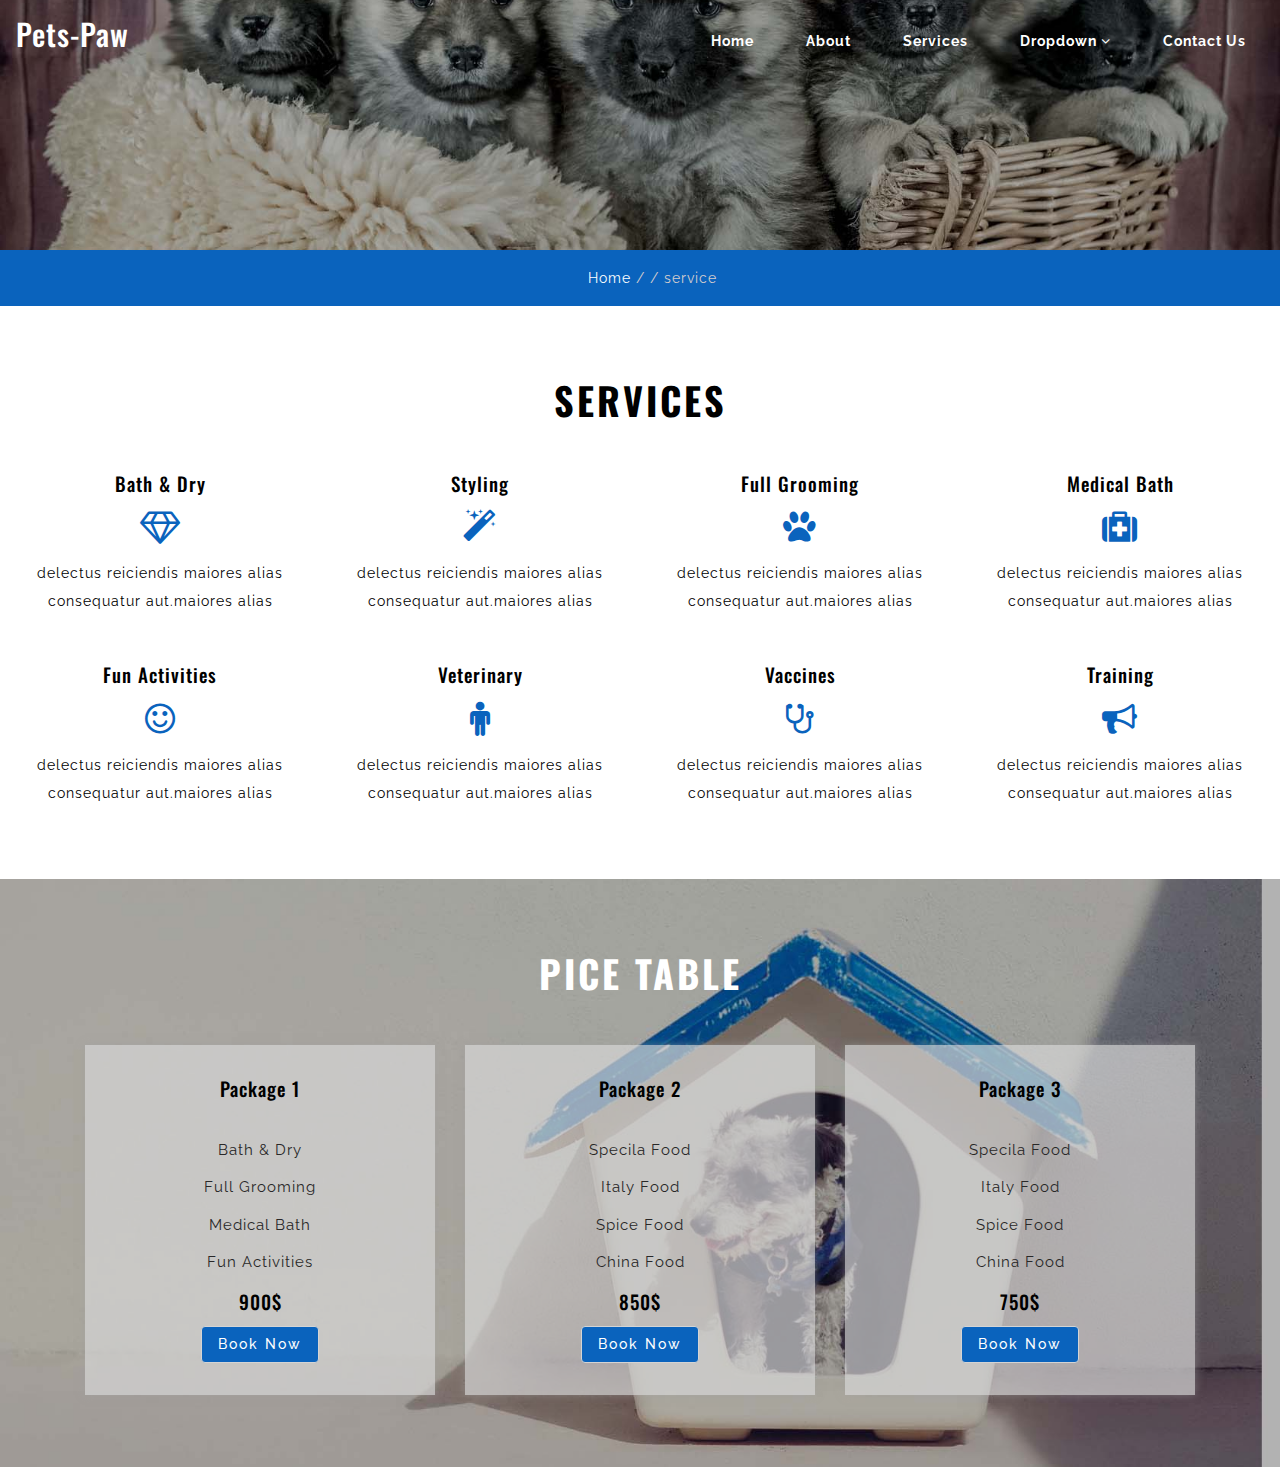
<file: services.html>
<html><head>
    <meta charset="utf-8">
    <meta name="viewport" content="width=device-width, initial-scale=1.0">
	<title>Title Here</title>

    <!-- HTML5 shim, for IE6-8 support of HTML5 elements. All other JS at the end of file. -->
    <!--[if lt IE 9]>
      <script src="js/html5shiv.js"></script>
      <script src="js/respond.min.js"></script>
    <![endif]-->

    <!--headerIncludes-->
    <!-- Custom Theme files -->
	<link href="./bundles/css/bootstrap.min.css" rel="stylesheet" type="text/css" media="all">
    <link href="./bundles/css/font-awesome.min.css" rel="stylesheet">
    <!-- font-awesome icons -->
      <link rel="stylesheet" href="./bundles/css/style.css" type="text/css" media="all">
    <!-- //Custom Theme files -->
    <!-- online-fonts -->
    <link href="//fonts.googleapis.com/css?family=Oswald:300,400,500,600" rel="stylesheet">
    <link href="//fonts.googleapis.com/css?family=Raleway:300,400,500,700" rel="stylesheet">
    <!-- //online-fonts -->

</head>

<body>

    <div id="page" class="page">
    <!-- //banner -->
    <!--about -->
    
    <!--//about -->
    <!--States-->
    
    <!--//States-->
    <!--Our team-->
    
    <!--//Our team-->
    <!--Opening Times-->
    
    <!--Opening Times-->
    <!--Footer -->
    
    
    <!-- //Footer -->
    <!-- //banner -->
    <!--about -->
    
    <!--//about -->
    <!--States-->
    
    <!--//States-->
    <!--Our team-->
    
    <!--//Our team-->
    <!--Opening Times-->
    
    <!--Opening Times-->
    <!--Footer -->
    
    
    <!-- //Footer --><!--headder-->
    
    <!--//headder-->
    <!-- short -->
    
    <!-- //short-->
    <!--about-->
    <!--about-one-->
    
    <!--//about-->
    <!--States-->
    
    <!--//States-->
    <!--Footer -->
    
    
    <!-- //Footer --><!--headder-->
    <div class="header-outs inner_page-banner header11" id="home">
      <div class="header-w3layouts">
        <!--//navigation section -->
        <!-- nav -->
        <nav>
          <div id="logo">
            <h1><a class="editContent" href="index.html" style="outline: none; cursor: inherit;">Pets-Paw</a></h1>
          </div>
          <label for="drop" class="toggle">Menu</label>
          <input type="checkbox" id="drop">
          <ul class="menu mt-2">
            <li><a href="index.html" style="outline: none; cursor: inherit;">Home</a></li>
            <li class="mx-lg-3 mx-md-2 my-md-0 my-1"><a href="about.html" style="outline: none; cursor: inherit;">About</a></li>
            <li class="active"><a href="service.html" style="outline: none; cursor: inherit;">Services</a></li>
            <li class="mx-lg-3 mx-md-2 my-md-0 my-1">
              <!-- First Tier Drop Down -->
              <label for="drop-2" class="toggle toogle-2">Dropdown <span class="fa fa-angle-down" aria-hidden="true" style="outline: none; cursor: inherit;"></span>
              </label>
              <a href="#" style="outline: none; cursor: inherit;">Dropdown <span class="fa fa-angle-down" aria-hidden="true" style="outline: none; cursor: inherit;"></span></a>
              <input type="checkbox" id="drop-2">
              <ul>
                <li><a href="gallery.html" class="drop-text" style="outline: none; cursor: inherit;">Gallery</a></li>
                <li><a href="booking.html" class="drop-text" style="outline: none; cursor: inherit;">Booking</a></li>
              </ul>
            </li>
            <li><a href="contact.html" style="outline: none; cursor: inherit;">Contact Us</a></li>
          </ul>
        </nav>
        <!-- //nav -->
      </div>
    </div>
    <!--//headder-->
    <!-- short -->
    <div class="using-border py-3 editContent">
      <div class="inner_breadcrumb  ml-4">
        <ul class="short_ls">
          <li>
            <a href="index.html" class="editContent" style="outline: none; cursor: inherit;">Home</a>
            <span class="editContent" style="outline: none; cursor: inherit;">/ /</span>
          </li>
          <li class="editContent" style="outline: none; cursor: inherit;">service</li>
        </ul>
      </div>
    </div>
    <!-- //short-->
    <!--about -->
    <section class="about py-lg-4 py-md-3 py-sm-3 py-3 editContent" id="about">
      <div class="container-fluid py-lg-5 py-md-5 py-sm-4 py-4">
        <h3 class="title text-center mb-lg-5 mb-md-4 mb-sm-4 mb-3 editContent" style="outline: none; cursor: inherit;">Services</h3>
        <div class="row w3pvt-abt-info text-center mb-lg-5 mb-md-4 mb-sm-3 mb-3">
          <div class="col-lg-3 col-md-6 col-sm-6 ser-list-w3layouts editContent" style="outline: none; cursor: inherit;">
            <h4 class="editContent" style="outline: none; cursor: inherit;">Bath &amp; Dry</h4>
            <div class="service-icon-list">
              <span class="fa fa-diamond" aria-hidden="true" style="outline: none; cursor: inherit;"></span>
              <p class="editContent" style="outline: none; cursor: inherit;">delectus reiciendis maiores alias consequatur aut.maiores alias</p>
            </div>
          </div>
          <div class="col-lg-3 col-md-6 col-sm-6 ser-list-w3layouts editContent" style="outline: none; cursor: inherit;">
            <h4 class="editContent" style="outline: none; cursor: inherit;">Styling</h4>
            <div class="service-icon-list">
              <span class="fa fa-magic" aria-hidden="true" style="outline: none; cursor: inherit;"></span>
              <p class="editContent" style="outline: none; cursor: inherit;">delectus reiciendis maiores alias consequatur aut.maiores alias</p>
            </div>
          </div>
          <div class="col-lg-3 col-md-6 col-sm-6 ser-list-w3layouts editContent" style="outline: none; cursor: inherit;">
            <h4 class="editContent" style="outline: none; cursor: inherit;">Full Grooming</h4>
            <div class="service-icon-list">
              <span class="fa fa-paw" aria-hidden="true" style="outline: none; cursor: inherit;"></span>
              <p class="editContent" style="outline: none; cursor: inherit;">delectus reiciendis maiores alias consequatur aut.maiores alias</p>
            </div>
          </div>
          <div class="col-lg-3 col-md-6 col-sm-6 ser-list-w3layouts editContent" style="outline: none; cursor: inherit;">
            <h4 class="editContent" style="outline: none; cursor: inherit;">Medical Bath</h4>
            <div class="service-icon-list">
              <span class="fa fa-medkit" aria-hidden="true" style="outline: none; cursor: inherit;"></span>
              <p class="editContent" style="outline: none; cursor: inherit;">delectus reiciendis maiores alias consequatur aut.maiores alias</p>
            </div>
          </div>
        </div>
        <div class="row w3pvt-abt-info text-center">
          <div class="col-lg-3 col-md-6 col-sm-6 ser-list-w3layouts editContent" style="outline: none; cursor: inherit;">
            <h4 class="editContent" style="outline: none; cursor: inherit;">Fun Activities</h4>
            <div class="service-icon-list">
              <span class="fa fa-smile-o" aria-hidden="true" style="outline: none; cursor: inherit;"></span>
              <p class="editContent" style="outline: none; cursor: inherit;">delectus reiciendis maiores alias consequatur aut.maiores alias</p>
            </div>
          </div>
          <div class="col-lg-3 col-md-6 col-sm-6 ser-list-w3layouts editContent" style="outline: none; cursor: inherit;">
            <h4 class="editContent" style="outline: none; cursor: inherit;">Veterinary</h4>
            <div class="service-icon-list">
              <span class="fa fa-male" aria-hidden="true" style="outline: none; cursor: inherit;"></span>
              <p class="editContent" style="outline: none; cursor: inherit;">delectus reiciendis maiores alias consequatur aut.maiores alias</p>
            </div>
          </div>
          <div class="col-lg-3 col-md-6 col-sm-6 ser-list-w3layouts editContent" style="outline: none; cursor: inherit;">
            <h4 class="editContent" style="outline: none; cursor: inherit;">Vaccines</h4>
            <div class="service-icon-list">
              <span class="fa fa-stethoscope" aria-hidden="true" style="outline: none; cursor: inherit;"></span>
              <p class="editContent" style="outline: none; cursor: inherit;">delectus reiciendis maiores alias consequatur aut.maiores alias</p>
            </div>
          </div>
          <div class="col-lg-3 col-md-6 col-sm-6 ser-list-w3layouts editContent" style="outline: none; cursor: inherit;">
            <h4 class="editContent" style="outline: none; cursor: inherit;">Training</h4>
            <div class="service-icon-list">
              <span class="fa fa-bullhorn" aria-hidden="true" style="outline: none; cursor: inherit;"></span>
              <p class="editContent" style="outline: none; cursor: inherit;">delectus reiciendis maiores alias consequatur aut.maiores alias</p>
            </div>
          </div>
        </div>
      </div>
    </section>
    <!--//about -->
    <!--price-->
    <section class="service-two py-lg-4 py-md-3 py-sm-3 py-3 header11" style="outline: none; outline-offset: -2px; cursor: inherit;">
      <div class="container py-lg-5 py-md-5 py-sm-4 py-3">
        <h3 class="title clr text-center mb-lg-5 mb-md-4 mb-sm-4 mb-3 editContent">Pice Table</h3>
        <div class="row w3pvt-service-grids-all text-center">
          <div class="col-lg-4 col-md-4 pricing-grid grid-one editContent">
            <div class=" w3ls-bottom editContent">
              <h4 class="mb-lg-4 mb-md-3 mb-3 editContent" style="outline: none; cursor: inherit;">Package 1</h4>
              <ul class="count">
                <li class="editContent" style="outline: none; cursor: inherit;">Bath &amp; Dry</li>
                <li class="editContent">Full Grooming</li>
                <li class="editContent">Medical Bath</li>
                <li class="editContent">Fun Activities</li>
              </ul>
              <h4 class="pt-3 editContent" style="outline: none; cursor: inherit;"> 900<span class="sup">$</span> </h4>
              <div class="outs_more-book">
                <a href="booking.html" class="btn" style="outline: none; cursor: inherit;">Book now</a>
              </div>
            </div>
          </div>
          <div class="col-lg-4 col-md-4 pricing-grid grid-two editContent">
            <div class=" w3ls-bottom editContent">
              <h4 class="mb-lg-4 mb-md-3 mb-3 editContent" style="outline: none; cursor: inherit;">Package 2</h4>
              <ul class="count">
                <li class="editContent" style="outline: none; cursor: inherit;">Specila Food</li>
                <li class="editContent">Italy Food</li>
                <li class="editContent" style="outline: none; cursor: inherit;">Spice Food</li>
                <li class="editContent" style="outline: none; cursor: inherit;">China Food</li>
              </ul>
              <h4 class="pt-3 editContent" style="outline: none; cursor: inherit;">850<span class="sup">$</span> </h4>
              <div class="outs_more-book">
                <a href="booking.html" class="btn" style="outline: none; cursor: inherit;">Book now</a>
              </div>
            </div>
          </div>
          <div class="col-lg-4 col-md-4 pricing-grid grid-three editContent" style="outline: none; cursor: inherit;">
            <div class=" w3ls-bottom editContent" style="outline: none; cursor: inherit;">
              <h4 class="mb-lg-4 mb-md-3 mb-3 editContent" style="outline: none; cursor: inherit;">Package 3</h4>
              <ul class="count">
                <li class="editContent" style="outline: none; cursor: inherit;">Specila Food</li>
                <li class="editContent" style="outline: none; cursor: inherit;">Italy Food</li>
                <li class="editContent" style="outline: none; cursor: inherit;">Spice Food</li>
                <li class="editContent" style="outline: none; cursor: inherit;">China Food</li>
              </ul>
              <h4 class="pt-3 editContent" style="outline: none; cursor: inherit;">750<span class="sup">$</span> </h4>
              <div class="outs_more-book">
                <a href="booking.html" class="btn" style="outline: none; cursor: inherit;">Book now</a>
              </div>
            </div>
          </div>
        </div>
      </div>
    </section>
    <!--//price-->
    <!--Footer -->
   
    <footer>
      
    </footer>
    <!-- //Footer --></div><!-- /#page -->



</body></html>
</file>
<file: bundles/css/style.css>
/*--
Author: W3layouts
Author URL: http://w3layouts.com
License: Creative Commons Attribution 3.0 Unported
License URL: http://creativecommons.org/licenses/by/3.0/
--*/
html,
body {
    padding: 0;
    margin: 0;
    background: #fff;
    letter-spacing: 1px;
    font-family: 'Raleway', sans-serif;
}

html {
    scroll-behavior: smooth;
}

body a {
    outline: none;
    transition: 0.5s all;
    -webkit-transition: 0.5s all;
    -moz-transition: 0.5s all;
    -o-transition: 0.5s all;
    -ms-transition: 0.5s all;
    text-decoration: none;
    cursor: pointer !important;
}

button,
.btn {
    cursor: pointer !important;
    transition: 0.5s all;
    -webkit-transition: 0.5s all;
    -moz-transition: 0.5s all;
    -o-transition: 0.5s all;
    -ms-transition: 0.5s all;
}

body a:hover {
    text-decoration: none;
}

body a:focus,
a:hover {
    text-decoration: none;
}

input[type="button"],
input[type="submit"] {
    transition: 0.5s all;
    -webkit-transition: 0.5s all;
    -moz-transition: 0.5s all;
    -o-transition: 0.5s all;
    -ms-transition: 0.5s all;
    letter-spacing: 1px;
    font-family: 'Raleway', sans-serif;
}

select,
input[type="email"],
input[type="text"],
input[type=password],
input[type="button"],
input[type="submit"],
textarea {
    font-family: 'Raleway', sans-serif;
    transition: 0.5s all;
    -webkit-transition: 0.5s all;
    -moz-transition: 0.5s all;
    -o-transition: 0.5s all;
    -ms-transition: 0.5s all;
    letter-spacing: 1px;
}

h1,
h2,
h3,
h4,
h5,
h6 {
    margin: 0;
    padding: 0;
    font-family: 'Oswald', sans-serif;
    letter-spacing: 1px;
}

p {
    margin: 0;
    padding: 0;
    letter-spacing: 1px;
    font-family: 'Raleway', sans-serif;
}

ul {
    margin: 0;
    padding: 0;
    list-style-type: none;
}

ul li {
    display: inline-block;
}

/*-- //Reset-Code --*/
.title {
    font-size: 40px;
    color: #000;
    letter-spacing: 3px;
    font-weight: 700;
    text-transform: uppercase;
}

.clr {
    color: #fff;
}

.w3pvt-left-side-img p,
.rooms-w3pvt-left p,
.slider-room-info p,
.contact-about p,
.stat-info p,
.abut-inner-wls-head p,
.service-icon-list p {
    font-size: 14px;
    color: #000;
    line-height: 28px;
}

.sub-para p,
.bottom-para p,
.bottom-para p a {
    font-size: 13px;
    color: #525252;
    line-height: 29px;
}

/*-- header --*/
/*-- inner-banner --*/
ul.short_ls li a {
    color: #ffffff;
    text-decoration: none;
}

ul.short_ls li {
    list-style: none;
    display: inline-block;
    letter-spacing: 1px;
    font-size: 14px;
    color: #d6cece;
}

.using-border {
    width: 100%;
    border: none;
    background: #0a63bd;
    text-align: center;
}

/*-- //inner-banner --*/
.header-w3layouts {
    position: absolute;
    width: 100%;
    padding: 1em;
}

.slider-img {
    background-size: cover;
    min-height: 800px;
    background: url(../images/b1.jpg)no-repeat center;
}

.slider-info {
    padding: 22em 0 0;
}

.slider-info h5 {
    font-size: 50px;
    color: #fff;
    font-weight: bold;
    letter-spacing: 1px;
    text-transform: uppercase;
    margin-bottom: 19px;
    text-shadow: 1px 1px 7px #151212;
}

.slider-info p {
    color: #fff;
    font-size: 16px;
    text-shadow: 2px 2px 8px #000;
}

.outs_more-buttn a {
    font-size: 14px;
    color: #fff;
    text-decoration: none;
    text-transform: capitalize;
    display: inline-block;
    letter-spacing: 2px;
    background-color: #0a63bd;
    outline: none;
    padding: 9px 20px;
    border: 1px solid #d4d4d4;
    margin-top: 17px;
    box-shadow: 1px 2px 5px #4e4e4e;
}

.outs_more-buttn a:hover,
.outs_more-book a:hover,
.sent-butnn:hover {
    opacity: 0.8;
    color: #fff;
}

/*-- header --*/
.headder-top {
    position: absolute;
    width: 100%;
    z-index: 99;
    padding: 1.5em 0em;
}

/*-- nav --*/
/* navigation */
/* CSS Document */
.toggle-2,
.toggle,
[id^=drop] {
    display: none;
}

/* Giving a background-color to the nav container. */
nav {
    margin: 0;
    padding: 0;
}

#logo h1 a {
    float: left;
    display: initial;
    font-size: 32px;
    color: #fff;
    text-transform: capitalize;
    font-weight: 500;
    letter-spacing: 1px;
    border-radius: 5px;
}

#logo a span {
    display: block;
    font-size: 16px;
    text-transform: capitalize;
    color: #000;
    padding-top: 8px;
    text-align: center;
}

/* Since we'll have the "ul li" "float:left"
* we need to add a clear after the container. */
nav:after {
    content: "";
    display: table;
    clear: both;
}

/* Removing padding, margin and "list-style" from the "ul",
* and adding "position:reltive" */
nav ul {
    float: right;
    padding: 0;
    margin: 0;
    list-style: none;
    position: relative;
}

/* Positioning the navigation items inline */
nav ul li {
    margin: 0px;
    display: inline-block;
    float: left;
}

/* Styling the links */
nav ul li a {
    color: #fff;
    text-transform: capitalize;
    font-weight: 700;
    font-size: 14px;
    letter-spacing: 1px;
    background: transparent;
    text-transform: capitalize;
    padding: 7px 18px;
    border: none;
    border-bottom: 1px solid rgba(212, 212, 212, 0);
    display: inline-block;
    transition: 0.5s all;
    -webkit-transition: 0.5s all;
    -moz-transition: 0.5s all;
    -o-transition: 0.5s all;
    -ms-transition: 0.5s all;
}

nav ul li ul li:hover {
    background: #f8f9fa;
}

.menu li .drop-text:hover {
    color: #000;
    border: none;
}

/* Background color change on Hover */
/*.menu li.active a,.menu li a:hover{border-bottom: 1px solid #d4d4d4;}*/
.menu li a:hover {
    opacity: 0.8;
    color: #fff;
    transition: 0.5s all;
    -webkit-transition: 0.5s all;
    -moz-transition: 0.5s all;
    -o-transition: 0.5s all;
    -ms-transition: 0.5s all;
}

/* Hide Dropdowns by Default
* and giving it a position of absolute */
nav ul ul {
    display: none;
    position: absolute;
    top: 33px;
    background: #fff;
    padding: 10px;
    border-radius: 4px;
    box-shadow: -1px 1px 5px black;
}

/* Display Dropdowns on Hover */
nav ul li:hover>ul {
    display: inherit;
}

/* Fisrt Tier Dropdown */
nav ul ul li {
    width: 170px;
    float: none;
    display: list-item;
    position: relative;
}

nav ul ul li a {
    color: #000;
    padding: 5px 10px;
    display: block;
    background: transparent;
    font-weight: 700;
}

/* Second, Third and more Tiers	
* We move the 2nd and 3rd etc tier dropdowns to the left
* by the amount of the width of the first tier.
*/
nav ul ul ul li {
    position: relative;
    top: -60px;
    /* has to be the same number as the "width" of "nav ul ul li" */
    left: 170px;
}

/* Change ' +' in order to change the Dropdown symbol */
li>a:only-child:after {
    content: '';
}

a.reqe-button {
    border: 2px solid rgba(255, 255, 255, 0.35);
    border-radius: 4px;
}

/* Media Queries
--------------------------------------------- */
@media(max-width: 800px) {
    nav a {
        font-size: 13px!important;
    }
}

@media all and (max-width : 767px) {
    #logo {
        display: block;
        padding: 0;
        width: 100%;
        text-align: center;
        float: none;
    }

    nav {
        margin: 0;
    }

    /* Hide the navigation menu by default */
    /* Also hide the  */
    .toggle+a,
    .menu {
        display: none;
    }

    /* Stylinf the toggle lable */
    .toggle {
        display: block;
        padding: 6px 17px;
        font-size: 14px;
        text-decoration: none;
        border: none;
        float: right;
        background-color: #fff;
        color: #000;
        border-radius: 50px;
        cursor: pointer;
    }

    .menu .toggle {
        float: none;
        text-align: center;
        margin: auto;
        max-width: 138px;
        padding: 10px 18px;
        font-weight: normal;
        font-size: 15px;
        letter-spacing: 1px;
        transition: 0.5s all;
        -webkit-transition: 0.5s all;
        -moz-transition: 0.5s all;
        -o-transition: 0.5s all;
        -ms-transition: 0.5s all;
    }

    .menu .toggle:hover {
        color: #fff;
        opacity: 0.8;
        transition: 0.5s all;
        -webkit-transition: 0.5s all;
        -moz-transition: 0.5s all;
        -o-transition: 0.5s all;
        -ms-transition: 0.5s all;
    }

    .toggle:hover {
        color: #fff;
        transition: 0.5s all;
        -webkit-transition: 0.5s all;
        -moz-transition: 0.5s all;
        -o-transition: 0.5s all;
        -ms-transition: 0.5s all;
        background: #0a63bd;
    }

    label.toggle.toogle-2 {
        background: transparent;
        text-transform: capitalize;
        font-size: 14px;
        color: #fff;
        font-weight: 700;
    }

    /* Display Dropdown when clicked on Parent Lable */
    [id^=drop]:checked+ul {
        display: block;
        background: #0a63bd;
        padding: 15px 0;
        text-align: center;
        width: 100%;
        z-index: 99;
    }

    /* Change menu item's width to 100% */
    nav ul li {
        display: block;
        width: 100%;
        padding: 5px 0;
    }

    nav ul ul .toggle,
    nav ul ul a {
        padding: 0 40px;
    }

    nav ul ul ul a {
        padding: 0 80px;
    }

    nav a:hover,
    nav ul ul ul a {
        background-color: transparent;
    }

    nav ul li ul li .toggle,
    nav ul ul a,
    nav ul ul ul a {
        padding: 14px 20px;
        color: #FFF;
        font-size: 15px;
    }

    /* 
nav ul li ul li .toggle,
nav ul ul a {
background-color: #212121;
} */
    /* Hide Dropdowns by Default */
    nav ul ul {
        float: none;
        position: static;
        color: #ffffff;
        /* has to be the same number as the "line-height" of "nav a" */
    }

    /* Hide menus on hover */
    nav ul ul li:hover>ul,
    nav ul li:hover>ul {
        display: none;
    }

    /* Fisrt Tier Dropdown */
    nav ul ul li {
        display: block;
        width: 100%;
        padding: 0;
    }

    nav ul ul ul li {
        position: static;
        /* has to be the same number as the "width" of "nav ul ul li" */
    }

    nav a {
        color: #000;
        font-size: 15px;
    }

    .menu li.active a,
    .menu li a:hover {
        background: transparent;
    }
}

@media all and (max-width : 568px) {

    nav a,
    .menu .toggle,
    nav ul li ul li .toggle,
    nav ul ul a,
    nav ul ul ul a {
        font-size: 14px!important;
    }
}

@media all and (max-width : 320px) {

    nav a,
    .menu .toggle,
    nav ul li ul li .toggle,
    nav ul ul a,
    nav ul ul ul a {
        font-size: 13px!important;
    }
}

/*-- dropdown --*/
/*--//nav --*/
/*-- about-- */
.rooms-w3pvt-left:nth-child(1),
.rooms-w3pvt-left:nth-child(2),
.rooms-w3pvt-left:nth-child(3) {
    margin-bottom: 35px;
}

.abt-sub-w3pvt-txt {
    margin: 16px 0px 26px;
}

.jst-wthree-text h5 {
    font-size: 19px;
    color: #000;
}

.customer-rev ul li span {
    color: #0a63bd;
    font-size: 0.8em;
}

.customer-rev ul li a h6 {
    color: #000;
    font-weight: normal;
    display: inline-block;
    font-size: 14px;
    margin-left: 8px;
}

.list-off-slider h5 {
    font-size: 21px;
    color: #000000;
    margin: 18px 0px;
}

.slider-room-info h6 {
    font-size: 20px;
    color: #0a63bd;
}

.rooms-w3pvt-left ul li {
    display: inline-block;
    padding-right: 42px;
}

.rooms-w3pvt-left ul li h4 {
    font-size: 17px;
    color: #000;
}

.rooms-w3pvt-left ul li span {
    font-size: 15px;
    color: #969696;
    font-weight: 700;
}

.rooms-w3pvt-left ul li h6 {
    font-size: 14px;
    color: #0a63bd;
    font-weight: 700;
}

.outs_more-book a {
    font-size: 14px;
    color: #fff;
    text-decoration: none;
    text-transform: capitalize;
    display: inline-block;
    letter-spacing: 2px;
    background-color: #0a63bd;
    outline: none;
    font-weight: 500;
    padding: 9px 17px;
    border: 1px solid #d4d4d4;
    margin-top: 17px;
}

.list-text-grid ul li h4 {
    font-size: 19px;
    padding: 0px 14px 0px 0px;
    color: #0c6bc5;
}

/*-- about-inner-- */
.stats {
    text-align: center;
    background: url(../images/bb3.jpg) no-repeat center;
    background-size: cover;
    -webkit-background-size: cover;
    -moz-background-size: cover;
    -o-background-size: cover;
    -ms-background-size: cover;
    min-height: 300px;
}

.abut-inner-wls-head {
    border: 4px double #000;
    padding: 1em 1em;
}

.abut-inner-wls-head h4 {
    font-size: 25px;
    color: #0a63bd;
}

.team {
    background: url(../images/bb2.jpg)no-repeat 0px 0px;
    background-size: cover;
    -webkit-background-size: cover;
    -moz-background-size: cover;
    -o-background-size: cover;
    -ms-background-size: cover;
}

/*--//about-inner-- */
/*--// about-- */
/*-- service-inner-- */
.service-icon-list span {
    font-size: 35px;
    margin: 15px 0px;
    color: #0a63bd;
}

/*--//service-inner-- */
/* --counter -- */
.service-two {
    background: #ececec;
}

.counter {
    font-size: 25px;
    color: #0a63bd;
    font-weight: 500;
    letter-spacing: 1px;
    border: none;
    line-height: 26px;
}

.stat-info h4,
.ser-list-w3layouts h4,
.w3ls-bottom h4 {
    font-size: 20px;
    color: #000000;
    letter-spacing: 1px;
}

.register-left-w3pvt {
    background: rgba(255, 255, 255, 0.6);
    padding: 3em 3em;
    box-shadow: 0px 0px 9px 0px black;
}

/*-- //counter --*/
/*--book-table-w3pvt --*/
.inner_page-banner {
    text-align: center;
    background: url(../images/b1.jpg) no-repeat center;
    background-size: cover;
    -webkit-background-size: cover;
    -moz-background-size: cover;
    -o-background-size: cover;
    -ms-background-size: cover;
    min-height: 300px;
}

.book-table-w3pvt,
.service-two {
    background: url(../images/bb1.jpg)no-repeat 0px 0px;
    background-size: cover;
    -webkit-background-size: cover;
    -moz-background-size: cover;
    -o-background-size: cover;
    -ms-background-size: cover;
}

.wls-hours-list ul li {
    display: inline-block;
}

.wls-hours-list ul li h5 {
    font-size: 20px;
    color: #000;
    margin-right: 47px;
    letter-spacing: 2px;
}

.booking-list {
    padding: 3em 2em;
    background: rgba(255, 255, 255, 0.7);
    width: 48%;
    margin: 0px auto;
}

/*-- //book-table-w3pvt --*/
/*--team --*/
.clt-syas-w3pvt h5 {
    font-size: 20px;
    color: #000;
}

.icon-w3layouts-social ul li {
    display: inline-block;
}

.icon-w3layouts-social ul li .social-bg,
.icons ul li .footer-bg {
    width: 35px;
    height: 35px;
    text-align: center;
    background: #0a63bd;
    margin: 10px 1px;
    transition: 0.5s all;
    -webkit-transition: 0.5s all;
    transition: 0.5s all;
    -moz-transition: 0.5s all;
}

.icon-w3layouts-social ul li a span {
    font-size: 13px;
    line-height: 35px;
    color: #fff;
}

.icon-w3layouts-social ul li a span:hover {
    color: #000;
}

.item-team-wls {
    position: relative;
}

.clt-syas-w3pvt {
    transform: rotate(-90deg);
    -webkit-transform: rotate(-90deg);
    -moz-transform: rotate(-90deg);
    -ms-transform: rotate(-90deg);
    -o-transform: rotate(-90deg);
    position: absolute;
    left: 115px;
    bottom: 59px;
    width: 45%;
}

/*--//team --*/
.w3ls-bottom {
    background: rgba(214, 214, 214, 0.7);
    padding: 2em 1.5em;
    box-shadow: 0 0 8px 0 rgba(161, 161, 161, 0.5);
    text-align: center;
}

.w3ls-bottom ul li {
    font-size: 15px;
    color: #292828;
    display: block;
    padding-top: 15px;
}

/*-- //team --*/
/*--gallery-- */





.gallery,
.booking {
    background: #f1f1f1;
}

/* popup */
.popup-effect {
    position: absolute;
    top: 0;
    bottom: 0;
    left: 0;
    right: 0;
    background: rgba(0, 0, 0, 0.7);
    transition: opacity 0ms;
    visibility: hidden;
    opacity: 0;
    z-index: 99;
}

.popup-effect:target {
    visibility: visible;
    opacity: 1;
}

.popup {
    background: #fff;
    border-radius: 4px;
    max-width: 430px;
    position: relative;
    margin: 8em auto;
    padding: 3em 2em;
    z-index: 999;
    text-align: center;
}

.popup .close {
    position: absolute;
    top: 5px;
    right: 15px;
    transition: all 200ms;
    font-size: 30px;
    font-weight: bold;
    text-decoration: none;
    color: #000;
}

.popup .close:hover {
    color: #000;
}

/* //popup */
/*--// gallery-- */
/*-- contact-- */
.address_mail_footer_grids iframe {
    width: 100%;
    height: 29em;
    border: 1px solid #000;
    padding: 10px;
}

.contact-forms input,
.contact-forms textarea,
.contact-forms select {
    width: 100%;
    font-size: 14px;
    color: #000;
    padding: .8em .7em;
    background: rgba(204, 204, 204, 0.4);
    outline: none;
    border: none;
    /* border: 1px solid #000; */
    border-radius: 0px;
    outline: none !important;
}

.contact-forms ::-webkit-input-placeholder {
    /* Chrome/Opera/Safari */
    color: #969595;
}

.contact-forms ::-moz-placeholder {
    /* Firefox 19+ */
    color: #969595;
}

.contact-forms:-ms-input-placeholder {
    /* IE 10+ */
    color: #969595;
}

.contact-forms :-moz-placeholder {
    /* Firefox 18- */
    color: #969595;
}

.contact-forms select {
    color: #969595;
}

.contact-forms textarea {
    resize: none;
    height: 8em;
}

.sent-butnn {
    font-size: 17px;
    padding: 11px 0px;
    color: #fff;
    margin-top: 1em;
    background: #0a63bd;
    width: 100%;
}

.footer_grid_left p a {
    color: #000;
}

.footer_grid_left ul li span {
    font-size: 21px;
    color: #0a63bd;
}

.footer_grid_left ul li {
    display: block;
}

.footer_grid_left ul li p {
    font-size: 14px;
    color: #000;
    padding-left: 15px;
    line-height: 40px;
    display: inline-block;
}

.contact-list-grid h4 {
    font-size: 28px;
    margin-bottom: 20px;
    color: #000;
    font-weight: 600;
}

/*--//contact-- */
/*--footer--*/
.sub-para {
    padding: 0em 12em 2.5em;
}

.state-us h2 {
    font-size: 36px;
    color: #000;
    text-transform: uppercase;
    font-weight: 600;
}

.icons ul li {
    display: inline-block;
}

.icons ul li a {
    color: #fff;
}

.icons ul li a span {
    font-size: 15px;
    line-height: 35px;
    text-align: center;
    color: #fff;
    transition: 0.5s all;
    -webkit-transition: 0.5s all;
    transition: 0.5s all;
    -moz-transition: 0.5s all;
}

.icons ul li .footer-bg:hover {
    background: #777;
    ;
}

.bottom-para p a:hover {
    color: #56a076;
}

.wthree-left-right h4 {
    font-size: 20px;
    color: #0a63bd;
    font-weight: 400;
    padding-bottom: 21px;
    letter-spacing: 2px;
}

footer {
    background: #000;
}

footer p {
    padding: 0.8em 0;
    text-align: center;
    font-size: 14px;
    color: #fff;
    letter-spacing: 2.5px;
}

footer p a {
    color: #0a63bd;
}

footer p a:hover {
    color: #fff;
}

a.move-top {
    width: 40px;
    height: 40px;
    background: url(../images/arrow.png) no-repeat 0px 0px;
    display: inline-block;
}

/*-- //footer --*/
/*--Subscribe-- */
.fill-all-form input[type="email"] {
    width: 50%;
    background: #f5f5f5;
    border: 1px solid #cecbcb;
    padding: .8em .7em;
    border-radius: 0px;
    outline: none;
    font-size: 15px;
    display: inline-block;
}

.click-me {
    width: 25%;
    font-size: 15px;
    color: #fff;
    text-decoration: none;
    text-transform: capitalize;
    display: inline-block;
    letter-spacing: 2px;
    background-color: #0a63bd;
    outline: none;
    padding: 12px 13px;
    border: 1px solid #d4d4d4;
    border-radius: 0px;
    transition: 0.5s all;
    -webkit-transition: 0.5s all;
    transition: 0.5s all;
    -moz-transition: 0.5s all;
    cursor: pointer;
}

.click-me:hover {
    Opacity: 0.8;
}

/*-- //Subscribe-- */
/*--responsive--*/
@media(max-width:1920px) {}

@media(max-width:1680px) {}

@media(max-width:1600px) {}

@media(max-width:1440px) {
    .slider-img {
        min-height: 680px;
    }

    .slider-info h5 {
        font-size: 48px;
    }

    .slider-info p {
        font-size: 15px;
    }

    .slider-info {
        padding: 18em 0 0;
    }

    .rooms-w3pvt-left:nth-child(1),
    .rooms-w3pvt-left:nth-child(2),
    .rooms-w3pvt-left:nth-child(3) {
        margin-bottom: 30px;
    }

    .title {
        font-size: 38px;
    }

    .register-left-w3pvt {
        padding: 2.5em 2.5em;
    }

    .state-us h2 {
        font-size: 32px;
    }

    .wthree-left-right h4 {
        padding-bottom: 17px;
    }

    .inner_page-banner {
        min-height: 280px;
    }

    .contact-list-grid h4 {
        font-size: 26px;
        margin-bottom: 15px;
    }

    .sent-butnn {
        font-size: 17px;
        padding: 9px 0px;
    }

    .sub-head h4 {
        font-size: 27px;
    }
}

@media(max-width:1366px) {
    .outs_more-buttn a {
        padding: 7px 16px;
        margin-top: 14px;
    }

    .outs_more-book a {
        padding: 7px 16px;
        margin-top: 14px;
    }

    .rooms-w3pvt-left ul li {
        padding-right: 38px;
    }

    .stat-info h4,
    .ser-list-w3layouts h4,
    .w3ls-bottom h4 {
        font-size: 19px;
    }

    .clt-syas-w3pvt {
        left: 112px;
        bottom: 50px;
        width: 50%;
    }

    .wls-hours-list ul li h5 {
        margin-right: 45px;
    }

    .wls-hours-list ul li p {
        font-size: 17px;
    }

    .fill-all-form input[type="email"] {
        padding: 0.7em .6em;
    }
}

@media(max-width:1280px) {
    .counter {
        font-size: 22px;
        line-height: 21px;
    }

    .icon-w3layouts-social ul li.social-bg {
        width: 33px;
        height: 33px;
    }

    .icon-w3layouts-social ul li a span {
        line-height: 33px;
    }

    #logo h1 a {
        font-size: 30px;
    }

    .sub-para {
        padding: 0em 10em 2em;
    }

    footer p {
        padding: 0.7em 0;
    }

    .inner_page-banner {
        min-height: 250px;
    }

    .address_mail_footer_grids iframe {
        height: 25em;
    }

    .sub-head h4 {
        font-size: 24px;
    }

    .list-text-grid ul li h4 {
        font-size: 17px;
    }
}

@media(max-width:1080px) {
    .slider-img {
        min-height: 600px;
    }

    .slider-info h5 {
        font-size: 46px !important;
    }

    .slider-info {
        padding: 15em 0 0;
    }

    .register-left-w3pvt {
        padding: 2em 2em;
    }

    .title {
        font-size: 36px !important;
    }

    .state-us h2 {
        font-size: 30px !important;
    }

    .clt-syas-w3pvt {
        width: 58%;
    }


	

}

@media(max-width:1050px) {
    .jst-wthree-text h5 {
        font-size: 18px !important;
    }

    .abt-sub-w3pvt-txt {
        margin: 16px 0px 21px;
    }

    .list-off-slider h5 {
        font-size: 25px !important;
    }

    .outs_more-book a {
        margin-top: 11px;
    }

    .service-icon-list span {
        margin: 11px 0px;
    }

    .address_mail_footer_grids iframe {
        height: 22em;
    }
}

@media(max-width:1024px) {
    .wls-hours-list ul li h5 {
        font-size: 19px !important;
    }

    .fill-all-form input[type="email"] {
        width: 55%;
    }

    .click-me {
        width: 28%;
    }

    .contact-list-grid h4 {
        font-size: 24px !important;
        margin-bottom: 10px;
    }

    .footer_grid_left ul li p {
        padding-left: 12px;
        line-height: 38px;
    }
}

@media(max-width:991px) {
    .slider-img {
        min-height: 580px;
    }

    .slider-info h5 {
        font-size: 44px !important;
    }

    .slider-info {
        padding: 14em 0 0;
    }

    .customer-rev ul li i {
        font-size: 0.7em !important;
    }

    .booking-list {
        padding: 2.5em 1.5em;
        width: 63%;
    }

    .sub-para {
        padding: 0em 5em 2em;
    }

    .icons ul li .footer-bg {
        width: 33px;
        height: 33px;
    }

    .icons ul li a span {
        font-size: 14px !important;

        line-height: 33px;
    }

    footer p {
        letter-spacing: 1.5px;
    }

    .w3layouts-right-side-img {
        margin-top: 28px;
    }

    .ser-list-w3layouts:nth-child(3),
    .ser-list-w3layouts:nth-child(4) {
        margin-top: 20px;
    }

    .contact-forms textarea {
        height: 7em;
    }

    .contact-forms input,
    .contact-forms textarea {
        font-size: 14px !important;
    }

    .address_mail_footer_grids iframe {
        height: 22em;
    }

    .btn {
        font-size: 13px !important;
    }

    #logo h1 a {
        font-size: 28px !important;
    }


	
}

@media(max-width:900px) {
    .title {
        font-size: 42px !important;
    }

    .register-left-w3pvt {
        padding: 1.5em 1.5em;
    }

    .stat-info h4,
    .ser-list-w3layouts h4,
    .w3ls-bottom h4 {
        font-size: 26px !important;
    }

    .counter {
        font-size: 32px !important;
    }

    .counter {
        font-size: 32px !important;
        bottom: 57px;
    }

    .fill-all-form input[type="email"] {
        width: 62%;
        padding: 0.6em .6em;
    }

    .click-me {
        font-size: 14px !important;
        padding: 10px 11px;
    }

    .inner_page-banner {
        min-height: 210px;
    }

    .service-icon-list span {
        font-size: 33px !important;
        margin: 9px 0px;
    }

    .footer_grid_left ul li span {
        font-size: 19px !important;
    }
}

@media(max-width:800px) {
    .slider-info h5 {
        font-size: 42px !important;
    }

    .jst-wthree-text h5 {
        font-size: 17px !important;
    }

    .abt-sub-w3pvt-txt {
        margin: 13px 0px 16px;
    }

    .wls-hours-list ul li h5 {
        font-size: 21px !important;
    }

    .wls-hours-list ul li p {
        letter-spacing: 1px;
    }

    .stats-grid-2 {
        margin: 25px 0px;
    }

    .abut-inner-wls-head {
        padding: .8em .8em;
    }

    .w3ls-bottom ul li {
        font-size: 14px !important;
        padding-top: 12px;
    }

    .address_mail_footer_grids iframe {
        height: 20em;
    }
}

@media(max-width:768px) {
    .slider-img {
        min-height: 545px;
    }

    .slider-info h5 {
        font-size: 39px !important;
    }

    .counter {
        font-size: 30px !important;
    }

    .state-us h2 {
        font-size: 28px !important;
    }

    .slider-info {
        padding: 13em 0 0;
    }
}

@media(max-width:767px) {
    .outs_more-book a {
        font-size: 14px !important;
    }

    .rooms-w3pvt-left:nth-child(1),
    .rooms-w3pvt-left:nth-child(2),
    .rooms-w3pvt-left:nth-child(3) {
        margin-bottom: 24px;
    }

    .below-team {
        margin-top: 21px;
    }

    .clt-syas-w3pvt {
        left: 112px;
        bottom: 54px;
    }

    .booking-list {
        width: 73%;
    }

    .wls-hours-list ul li h5 {
        margin-right: 34px;
    }

    .sub-para {
        padding: 0em 2em 1.5em;
    }

    .wthree-left-right h4 {
        padding-bottom: 11px;
        font-size: 23px !important;
    }

    .wthree-left-right:nth-child(2) {
        margin: 25px 0px;
    }

    .fill-all-form input[type="email"] {
        width: 68%;
    }

    .click-me {
        width: 31%;
    }

    .abut-inner-wls-head h4 {
        font-size: 22px !important;
    }

    .contact-list-grid {
        margin-top: 21px;
    }

    .address_mail_footer_grids iframe {
        height: 17em;
    }


	


}

@media(max-width:736px) {
    .rooms-w3pvt-left ul li h6 {
        font-size: 16px !important;
    }

    .list-off-slider h5 {
        font-size: 24px !important;
    }

    .stat-info h4,
    .ser-list-w3layouts h4,
    .w3ls-bottom h4 {
        font-size: 25px !important;
    }

    .title {
        font-size: 36px !important;
        letter-spacing: 2px;
    }

    .clt-syas-w3pvt h5 {
        font-size: 21px!important;
    }

    .grid-two,
    .grid-three {
        margin-top: 15px;
    }

    .sent-butnn {
        padding: 7px 0px;
    }
}

@media(max-width:667px) {

    .sub-para p,
    .bottom-para p,
    .bottom-para p a {
        line-height: 23px;
    }

    footer p {
        letter-spacing: 1px;
    }

    .clt-syas-w3pvt {
        width: 66%;
        bottom: 57px;
    }

    .wls-hours-list ul li h5 {
        font-size: 19px !important;
        letter-spacing: 1px;
    }

    .booking-list {
        padding: 2em 1.5em;
    }

    .service-icon-list span {
        font-size: 30px !important;
    }

    .contact-list-grid h4 {
        font-size: 22px !important;
    }

    .slider-info p {
        font-size: 14px !important;
    }
}

@media(max-width:640px) {
    .slider-img {
        min-height: 471px;
    }

    .slider-info {
        padding: 11em 0 0;
    }

    .outs_more-buttn a {
        font-size: 14px !important;
    }

    .customer-rev ul li i {
        font-size: 0.6em !important;
    }

    .clt-syas-w3pvt h5 {
        font-size: 20px !important;
    }

    .outs_more-book a {
        margin-top: 8px;
    }

    .address_mail_footer_grids iframe {
        height: 15em;
    }

    .sent-butnn {
        font-size: 16px !important;
    }

    .contact-forms input,
    .contact-forms textarea {
        padding: .7em .7em;
    }
}

@media(max-width:600px) {

    .rooms-w3pvt-left:nth-child(1),
    .rooms-w3pvt-left:nth-child(2),
    .rooms-w3pvt-left:nth-child(3) {
        margin-bottom: 18px;
    }

    .counter {
        font-size: 28px !important;
    }

    .stat-info h4,
    .ser-list-w3layouts h4,
    .w3ls-bottom h4 {
        font-size: 23px !important;
    }

    .title {
        font-size: 33px !important;
        letter-spacing: 1px;
    }

    .booking-list {
        width: 79%;
    }

    .state-us h2 {
        font-size: 26px !important;
    }

    .inner_page-banner {
        min-height: 195px;
    }


	
}

@media(max-width:568px) {
    .state-us h2 {
        font-size: 26px !important;
    }

    .food-items-slider {
        text-align: center;
    }

    .food-items-slider:nth-child(2) {
        margin: 21px 0px;
    }

    .clt-syas-w3pvt {
        width: 25%;
        bottom: 59px;
    }

    .team-w3pvt-icon:nth-child(1) {
        margin-bottom: 15px;
    }

    .customer-rev {
        margin-top: 10px;
    }

    .ser-list-w3layouts:nth-child(2) {
        margin-top: 20px;
    }


	


}

@media(max-width:480px) {
    .slider-img {
        min-height: 436px;
    }

    .slider-info h5 {
        font-size: 30px !important;
    }

    .slider-info {
        padding: 10em 0 0;
    }

    .slider-info {
        padding: 10em 0 0;
    }

    .icons ul li .footer-bg {
        width: 30px;
        height: 30px;
    }

    .icons ul li a span {
        line-height: 28px;
    }

    .clt-syas-w3pvt {
        width: 30%;
        bottom: 63px;
    }

    .footer_grid_left ul li span {
        font-size: 17px !important;
    }

    .table h3 {
        font-size: 19px !important;
    }

    .fill-all-form input[type="email"] {
        width: 100%;
    }

    .click-me {
        margin-top: 20px;
    }


	
}

@media(max-width:440px) {
    .outs_more-book a {
        padding: 7px 13px;
    }

    .abt-sub-w3pvt-txt {
        margin: 13px 0px 12px;
    }

    .list-off-slider h5 {
        margin: 14px 0px;
        font-size: 22px !important;
    }

    .register-left-w3pvt {
        padding: 1em 1em;
    }

    .abut-inner-wls-head h4 {
        font-size: 21px !important;
    }

    #logo h1 a {
        font-size: 26px !important;
    }


	
}

@media(max-width:414px) {
    .title {
        font-size: 31px !important;
    }

    .clt-syas-w3pvt {
        width: 35%;
    }

    .slider-info h5 {
        margin-bottom: 15px;
    }

    .booking-list {
        padding: 1.5em 1em;
    }

    .wls-hours-list ul li h5 {
        font-size: 18px !important;
    }

    .wls-hours-list ul li p {
        font-size: 15px !important;
    }

    .state-us h2 {
        font-size: 24px !important;
    }

    footer p {
        line-height: 26px;
    }

    .service-icon-list span {
        font-size: 26px!important;
    }

    .contact-forms textarea {
        height: 6em;
    }

    .address_mail_footer_grids iframe {
        height: 13em;
    }

  
  
}

@media(max-width:384px) {
    .wthree-left-right:nth-child(2) {
        margin: 19px 0px;
    }

    .slider-img {
        min-height: 419px;
    }

    .slider-info {
        padding: 9em 0 0;
    }

    .slider-info h5 {
        font-size: 27px !important;
    }


	
}

@media(max-width:375px) {
    .rooms-w3pvt-left ul li {
        padding-right: 34px;
    }

    .counter {
        font-size: 26px !important;
    }

    .clt-syas-w3pvt {
        width: 39%;
    }

    .wthree-left-right h4 {
        letter-spacing: 1px;
    }

    .w3ls-bottom ul li {
        padding-top: 9px;
    }

	
}

@media(max-width:320px) {
    .slider-info h5 {
        font-size: 22px !important;
    }

    .list-text-grid ul li h4 {
        font-size: 15px !important;
        padding: 0px 9px 0px 0px;
        letter-spacing: 0px;
    }

    .clt-syas-w3pvt {
        width: 46%;
    }

    .wls-hours-list ul li h5 {
        margin-right: 17px;
        font-size: 17px !important;
    }

    .wls-hours-list ul li p {
        font-size: 14px !important;
    }

    .footer_grid_left ul li p {
        line-height: 34px;
    }

	
}

/*--//responsive--*/
</file>
